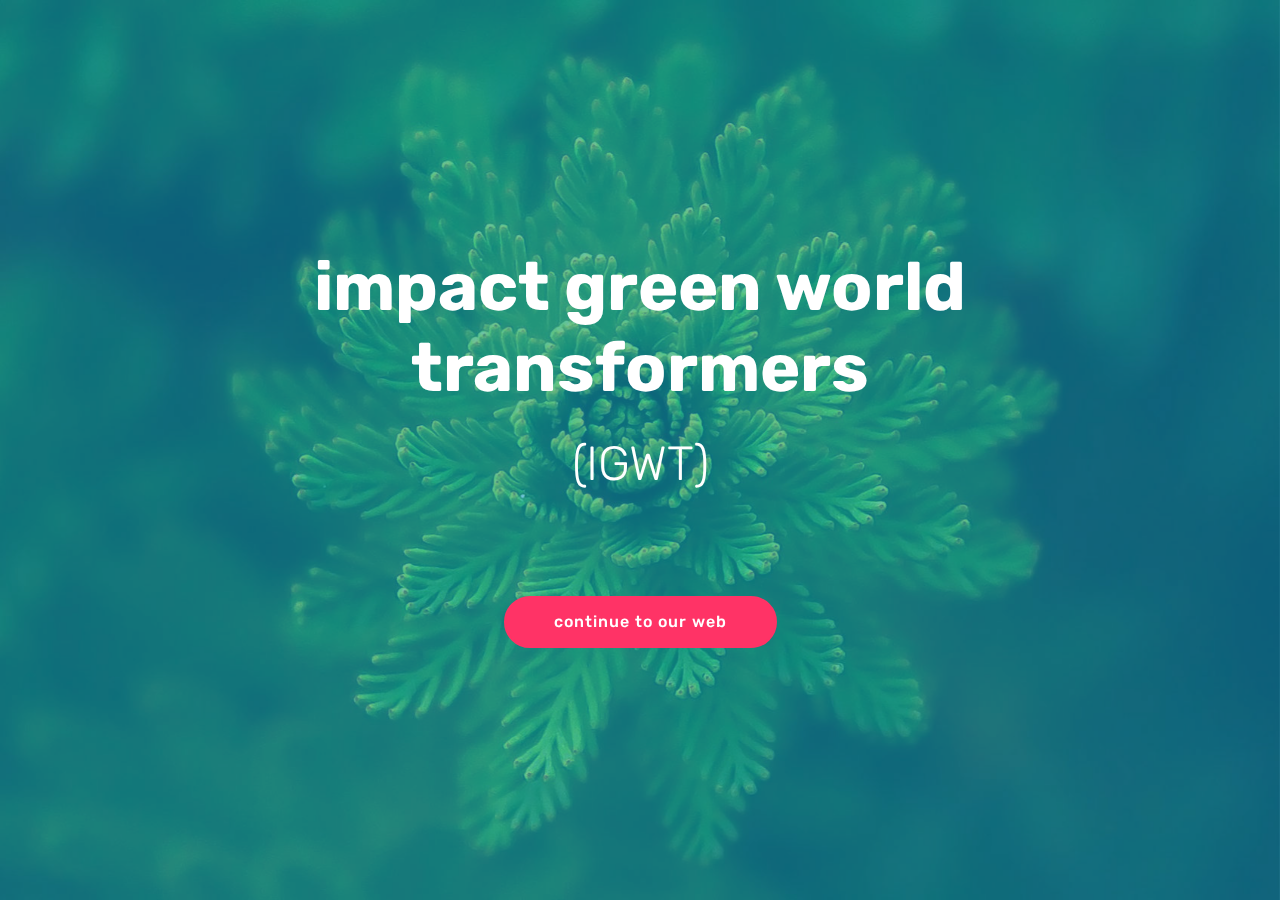
<file: index.html>
<!DOCTYPE html>
<html  >
<head>
  <!-- Site made with Mobirise Website Builder v4.9.7, https://mobirise.com -->
  <meta charset="UTF-8">
  <meta http-equiv="X-UA-Compatible" content="IE=edge">
  <meta name="generator" content="Mobirise v4.9.7, mobirise.com">
  <meta name="viewport" content="width=device-width, initial-scale=1, minimum-scale=1">
  <link rel="shortcut icon" href="assets/images/logo4.png" type="image/x-icon">
  <meta name="description" content="">
  
  <title>Home</title>
  <link rel="stylesheet" href="assets/tether/tether.min.css">
  <link rel="stylesheet" href="assets/bootstrap/css/bootstrap.min.css">
  <link rel="stylesheet" href="assets/bootstrap/css/bootstrap-grid.min.css">
  <link rel="stylesheet" href="assets/bootstrap/css/bootstrap-reboot.min.css">
  <link rel="stylesheet" href="assets/theme/css/style.css">
  <link rel="stylesheet" href="assets/mobirise/css/mbr-additional.css" type="text/css">
  
  
  
</head>
<body>
  <section class="header1 cid-rmuIEDUuVh mbr-fullscreen mbr-parallax-background" id="header1-0">

    

    <div class="mbr-overlay" style="opacity: 0.6; background-color: rgb(20, 157, 204);">
    </div>

    <div class="container">
        <div class="row justify-content-md-center">
            <div class="mbr-white col-md-10">
                <h1 class="mbr-section-title align-center mbr-bold pb-3 mbr-fonts-style display-1">impact green world transformers</h1>
                <h3 class="mbr-section-subtitle align-center mbr-light pb-3 mbr-fonts-style display-2">(IGWT)</h3>
                <p class="mbr-text align-center pb-3 mbr-fonts-style display-5">&nbsp;</p>
                <div class="mbr-section-btn align-center"><a class="btn btn-md btn-secondary display-4" href="page1.html">continue to our web</a></div>
            </div>
        </div>
    </div>

</section>


  <section class="engine"><a href="https://mobirise.info/c">site builder</a></section><script src="assets/web/assets/jquery/jquery.min.js"></script>
  <script src="assets/popper/popper.min.js"></script>
  <script src="assets/tether/tether.min.js"></script>
  <script src="assets/bootstrap/js/bootstrap.min.js"></script>
  <script src="assets/smoothscroll/smooth-scroll.js"></script>
  <script src="assets/parallax/jarallax.min.js"></script>
  <script src="assets/theme/js/script.js"></script>
  
  
</body>
</html>
</file>
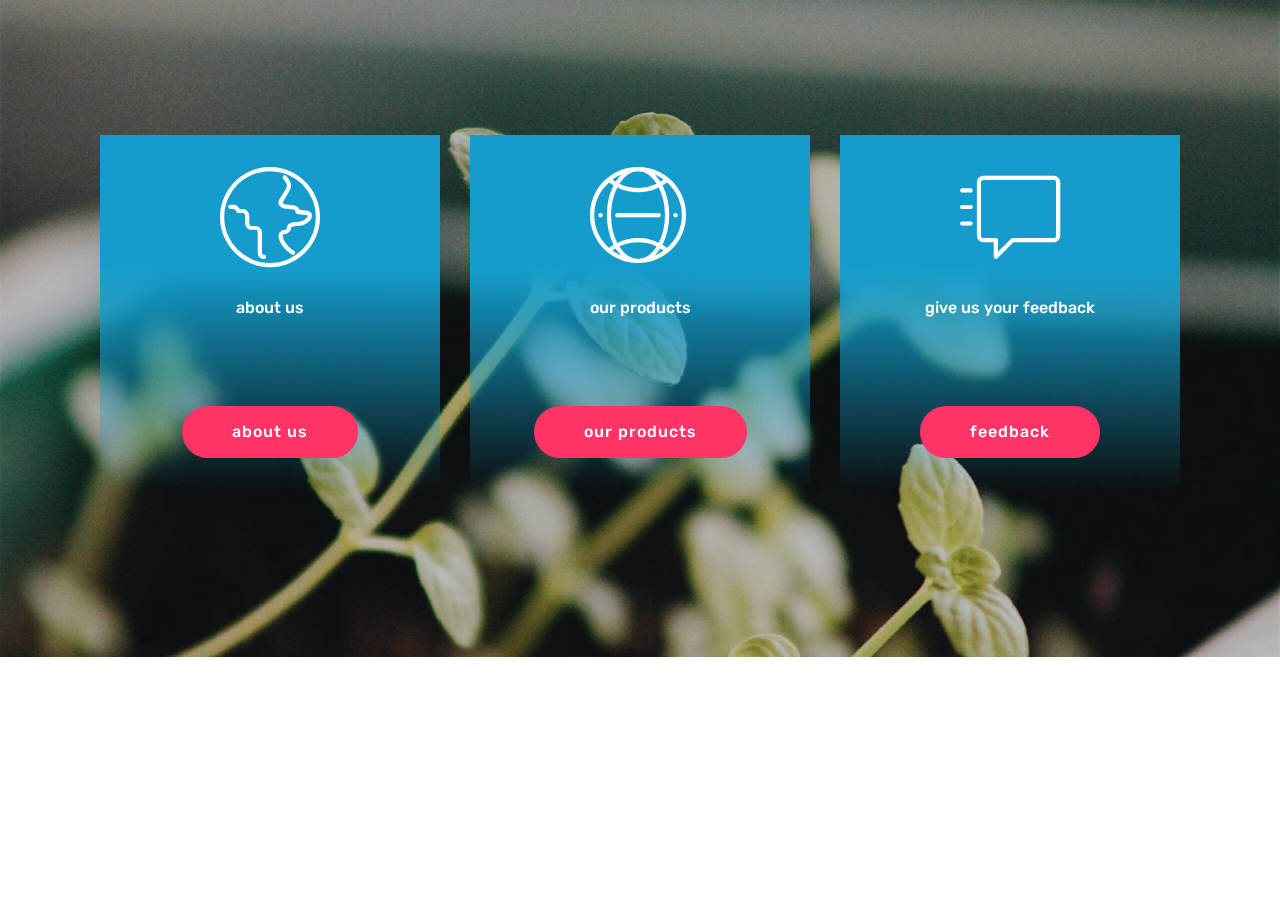
<file: page1.html>
<!DOCTYPE html>
<html  >
<head>
  <!-- Site made with Mobirise Website Builder v4.9.7, https://mobirise.com -->
  <meta charset="UTF-8">
  <meta http-equiv="X-UA-Compatible" content="IE=edge">
  <meta name="generator" content="Mobirise v4.9.7, mobirise.com">
  <meta name="viewport" content="width=device-width, initial-scale=1, minimum-scale=1">
  <link rel="shortcut icon" href="assets/images/logo4.png" type="image/x-icon">
  <meta name="description" content="Web Site Builder Description">
  
  <title>Page 1</title>
  <link rel="stylesheet" href="assets/web/assets/mobirise-icons/mobirise-icons.css">
  <link rel="stylesheet" href="assets/tether/tether.min.css">
  <link rel="stylesheet" href="assets/bootstrap/css/bootstrap.min.css">
  <link rel="stylesheet" href="assets/bootstrap/css/bootstrap-grid.min.css">
  <link rel="stylesheet" href="assets/bootstrap/css/bootstrap-reboot.min.css">
  <link rel="stylesheet" href="assets/theme/css/style.css">
  <link rel="stylesheet" href="assets/mobirise/css/mbr-additional.css" type="text/css">
  
  
  
</head>
<body>
  <section class="features8 cid-rmuMybq94E mbr-parallax-background" id="features8-1">

    

    <div class="mbr-overlay" style="opacity: 0.2; background-color: rgb(35, 35, 35);">
    </div>

    <div class="container">
        <div class="media-container-row">

            <div class="card  col-12 col-md-6 col-lg-4">
                <div class="card-img">
                    <span class="mbr-iconfont mbri-globe"></span>
                </div>
                <div class="card-box align-center">
                    <h4 class="card-title mbr-fonts-style display-7">about us</h4>
                    <p class="mbr-text mbr-fonts-style display-7">&nbsp;</p>
                    <div class="mbr-section-btn text-center"><a href="page2.html" class="btn btn-secondary display-4">about us</a></div>
                </div>
            </div>

            <div class="card  col-12 col-md-6 col-lg-4">
                <div class="card-img">
                    <span class="mbr-iconfont mbri-globe-2"></span>
                </div>
                <div class="card-box align-center">
                    <h4 class="card-title mbr-fonts-style display-7">our products</h4>
                    <p class="mbr-text mbr-fonts-style display-7">&nbsp;</p>
                    <div class="mbr-section-btn text-center"><a href="page3.html" class="btn btn-secondary display-4">our products</a></div>
                </div>
            </div>

            <div class="card  col-12 col-md-6 col-lg-4">
                <div class="card-img">
                    <span class="mbr-iconfont mbri-help"></span>
                </div>
                <div class="card-box align-center">
                    <h4 class="card-title mbr-fonts-style display-7">give us your feedback</h4>
                    <p class="mbr-text mbr-fonts-style display-7">&nbsp;</p>
                    <div class="mbr-section-btn text-center"><a href="page4.html" class="btn btn-secondary display-4">feedback</a></div>
                </div>
            </div>

            
        </div>
    </div>
</section>


  <section class="engine"><a href="https://mobirise.info/y">html web templates</a></section><script src="assets/web/assets/jquery/jquery.min.js"></script>
  <script src="assets/popper/popper.min.js"></script>
  <script src="assets/tether/tether.min.js"></script>
  <script src="assets/bootstrap/js/bootstrap.min.js"></script>
  <script src="assets/smoothscroll/smooth-scroll.js"></script>
  <script src="assets/parallax/jarallax.min.js"></script>
  <script src="assets/theme/js/script.js"></script>
  
  
</body>
</html>
</file>
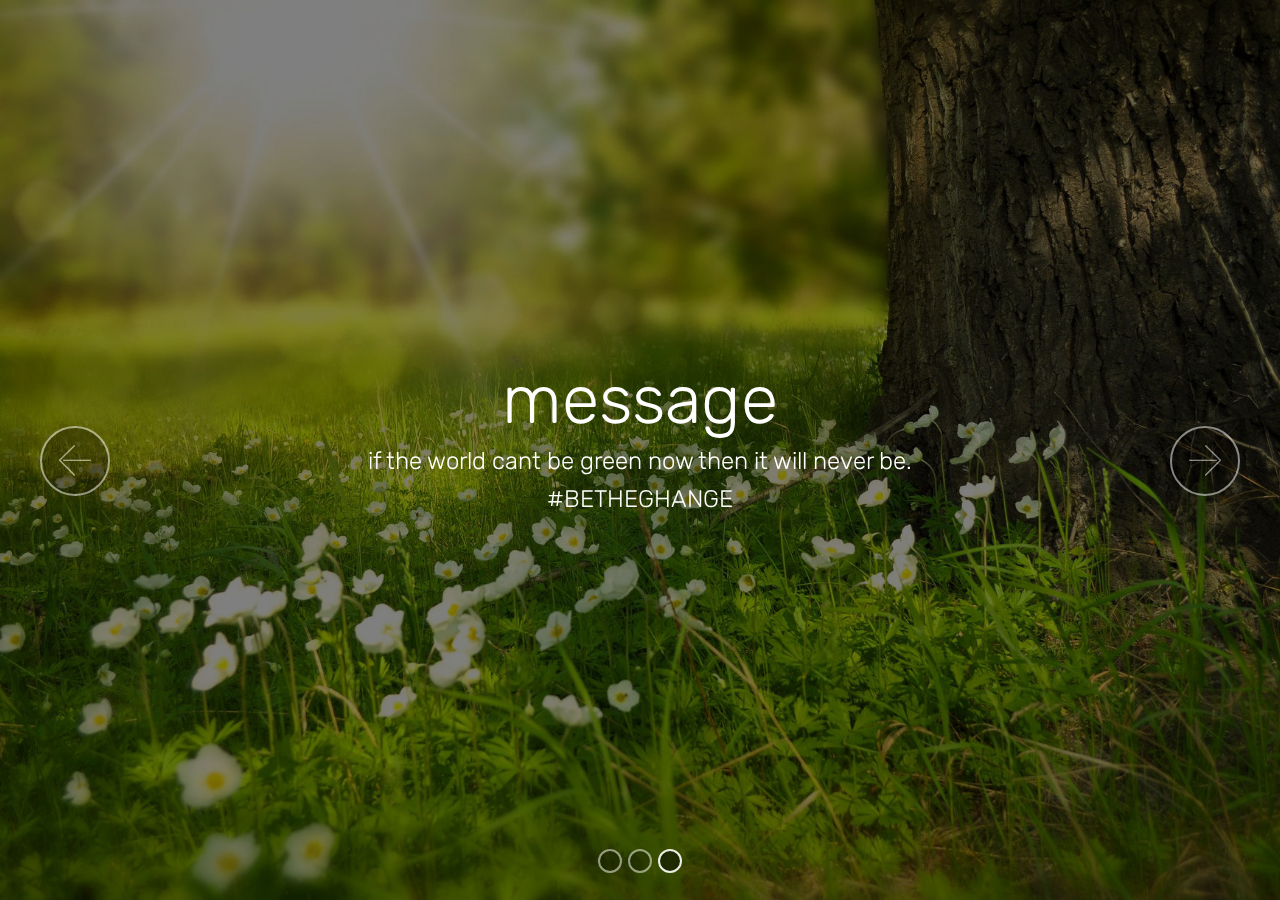
<file: page2.html>
<!DOCTYPE html>
<html  >
<head>
  <!-- Site made with Mobirise Website Builder v4.9.7, https://mobirise.com -->
  <meta charset="UTF-8">
  <meta http-equiv="X-UA-Compatible" content="IE=edge">
  <meta name="generator" content="Mobirise v4.9.7, mobirise.com">
  <meta name="viewport" content="width=device-width, initial-scale=1, minimum-scale=1">
  <link rel="shortcut icon" href="assets/images/logo4.png" type="image/x-icon">
  <meta name="description" content="Site Creator Description">
  
  <title>Page 2</title>
  <link rel="stylesheet" href="assets/web/assets/mobirise-icons/mobirise-icons.css">
  <link rel="stylesheet" href="assets/tether/tether.min.css">
  <link rel="stylesheet" href="assets/bootstrap/css/bootstrap.min.css">
  <link rel="stylesheet" href="assets/bootstrap/css/bootstrap-grid.min.css">
  <link rel="stylesheet" href="assets/bootstrap/css/bootstrap-reboot.min.css">
  <link rel="stylesheet" href="assets/theme/css/style.css">
  <link rel="stylesheet" href="assets/mobirise/css/mbr-additional.css" type="text/css">
  
  
  
</head>
<body>
  <section class="carousel slide cid-rmuOK3itbp" data-interval="false" id="slider1-2">

    

    <div class="full-screen"><div class="mbr-slider slide carousel" data-pause="true" data-keyboard="false" data-ride="false" data-interval="false"><ol class="carousel-indicators"><li data-app-prevent-settings="" data-target="#slider1-2" data-slide-to="0"></li><li data-app-prevent-settings="" data-target="#slider1-2" data-slide-to="1"></li><li data-app-prevent-settings="" data-target="#slider1-2" class=" active" data-slide-to="2"></li></ol><div class="carousel-inner" role="listbox"><div class="carousel-item slider-fullscreen-image" data-bg-video-slide="false" style="background-image: url(assets/images/mbr-1920x1280.jpg);"><div class="container container-slide"><div class="image_wrapper"><div class="mbr-overlay"></div><img src="assets/images/mbr-1920x1280.jpg"><div class="carousel-caption justify-content-center"><div class="col-10 align-center"><h2 class="mbr-fonts-style display-1">projects</h2><p class="lead mbr-text mbr-fonts-style display-5">we are planning to distribute our trees and plant in the mau section&nbsp;<br>and also distribute our trees among communities in kenya.</p></div></div></div></div></div><div class="carousel-item slider-fullscreen-image" data-bg-video-slide="false" style="background-image: url(assets/images/mbr-1-1920x1279.jpg);"><div class="container container-slide"><div class="image_wrapper"><div class="mbr-overlay"></div><img src="assets/images/mbr-1-1920x1279.jpg"><div class="carousel-caption justify-content-center"><div class="col-10 align-center"><h2 class="mbr-fonts-style display-1">who we are</h2><p class="lead mbr-text mbr-fonts-style display-5">we are the young indegnous minds from the mpesa foundation academy &nbsp;<br>willing to serve the community</p></div></div></div></div></div><div class="carousel-item slider-fullscreen-image active" data-bg-video-slide="false" style="background-image: url(assets/images/mbr-1920x1221.jpg);"><div class="container container-slide"><div class="image_wrapper"><div class="mbr-overlay"></div><img src="assets/images/mbr-1920x1221.jpg"><div class="carousel-caption justify-content-center"><div class="col-10 align-center"><h2 class="mbr-fonts-style display-1">message</h2><p class="lead mbr-text mbr-fonts-style display-5">if the world cant be green now then it will never be.<br>#BETHEGHANGE</p></div></div></div></div></div></div><a data-app-prevent-settings="" class="carousel-control carousel-control-prev" role="button" data-slide="prev" href="#slider1-2"><span aria-hidden="true" class="mbri-left mbr-iconfont"></span><span class="sr-only">Previous</span></a><a data-app-prevent-settings="" class="carousel-control carousel-control-next" role="button" data-slide="next" href="#slider1-2"><span aria-hidden="true" class="mbri-right mbr-iconfont"></span><span class="sr-only">Next</span></a></div></div>

</section>


  <section class="engine"><a href="https://mobirise.info/e">how to make your own site</a></section><script src="assets/web/assets/jquery/jquery.min.js"></script>
  <script src="assets/popper/popper.min.js"></script>
  <script src="assets/tether/tether.min.js"></script>
  <script src="assets/bootstrap/js/bootstrap.min.js"></script>
  <script src="assets/ytplayer/jquery.mb.ytplayer.min.js"></script>
  <script src="assets/vimeoplayer/jquery.mb.vimeo_player.js"></script>
  <script src="assets/bootstrapcarouselswipe/bootstrap-carousel-swipe.js"></script>
  <script src="assets/smoothscroll/smooth-scroll.js"></script>
  <script src="assets/theme/js/script.js"></script>
  <script src="assets/slidervideo/script.js"></script>
  
  
</body>
</html>
</file>
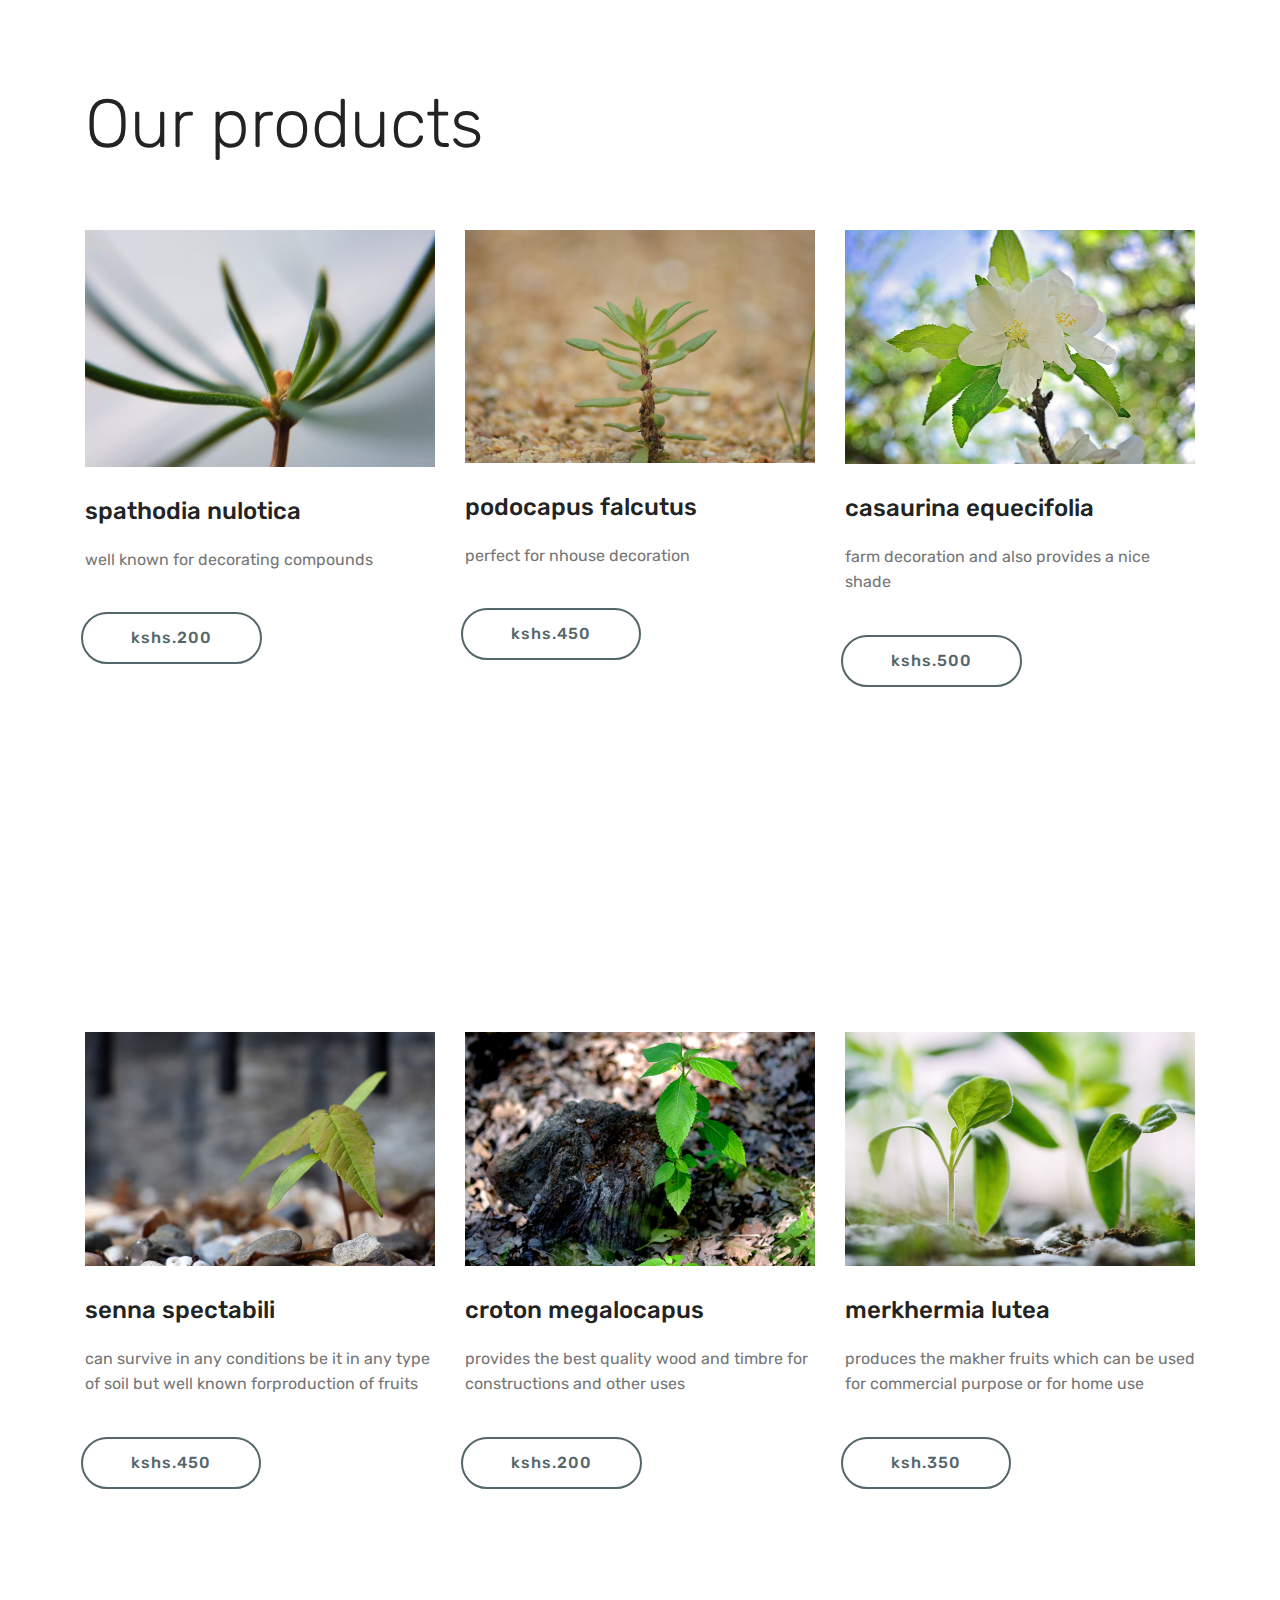
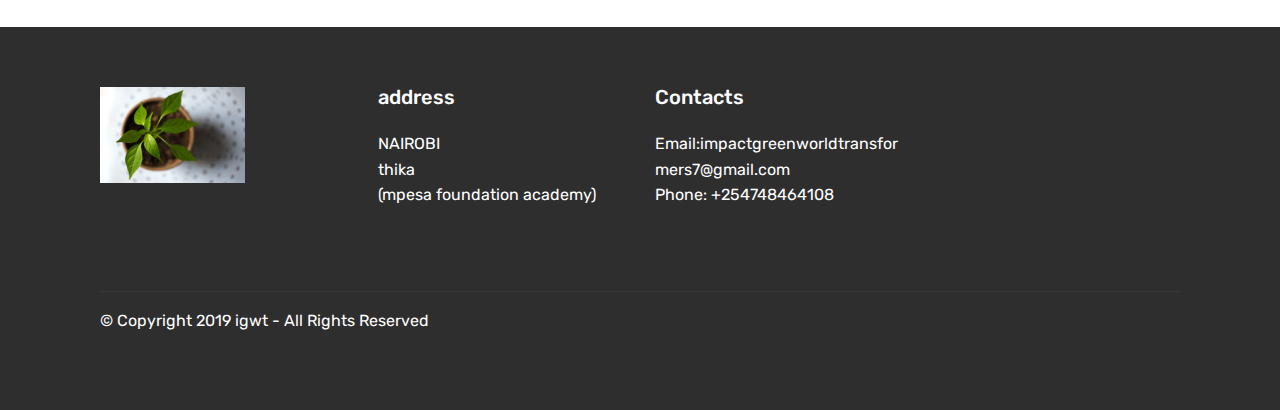
<file: page3.html>
<!DOCTYPE html>
<html  >
<head>
  <!-- Site made with Mobirise Website Builder v4.9.7, https://mobirise.com -->
  <meta charset="UTF-8">
  <meta http-equiv="X-UA-Compatible" content="IE=edge">
  <meta name="generator" content="Mobirise v4.9.7, mobirise.com">
  <meta name="viewport" content="width=device-width, initial-scale=1, minimum-scale=1">
  <link rel="shortcut icon" href="assets/images/logo4.png" type="image/x-icon">
  <meta name="description" content="Web Generator Description">
  
  <title>Page 3</title>
  <link rel="stylesheet" href="assets/tether/tether.min.css">
  <link rel="stylesheet" href="assets/bootstrap/css/bootstrap.min.css">
  <link rel="stylesheet" href="assets/bootstrap/css/bootstrap-grid.min.css">
  <link rel="stylesheet" href="assets/bootstrap/css/bootstrap-reboot.min.css">
  <link rel="stylesheet" href="assets/socicon/css/styles.css">
  <link rel="stylesheet" href="assets/theme/css/style.css">
  <link rel="stylesheet" href="assets/mobirise/css/mbr-additional.css" type="text/css">
  
  
  
</head>
<body>
  <section class="services1 cid-rpHukJWHKT" id="services1-7">
    <!---->
    
    <!---->
    <!--Overlay-->
    
    <!--Container-->
    <div class="container">
        <div class="row justify-content-center">
            <!--Titles-->
            <div class="title pb-5 col-12">
                <h2 class="align-left pb-3 mbr-fonts-style display-1">
                    Our products</h2>
                
            </div>
            <!--Card-1-->
            <div class="card col-12 col-md-6 col-lg-4">
                <div class="card-wrapper">
                    <div class="card-img">
                        <img src="assets/images/mbr-1-700x525.jpg" alt="Mobirise" title="">
                    </div>
                    <div class="card-box pb-md-5">
                        <h4 class="card-title mbr-fonts-style display-5">spathodia nulotica</h4>
                        <p class="mbr-text mbr-fonts-style display-7">well known for decorating compounds</p>
                        <!--Btn-->
                        <div class="mbr-section-btn align-left"><a href="tel:0748464108" class="btn btn-warning-outline display-4">kshs.200</a></div>
                    </div>
                </div>
            </div>
            <!--Card-2-->
            <div class="card col-12 col-md-6 col-lg-4">
                <div class="card-wrapper">
                    <div class="card-img">
                        <img src="assets/images/mbr-700x465.jpg" alt="Mobirise" title="">
                    </div>
                    <div class="card-box pb-md-5">
                        <h4 class="card-title mbr-fonts-style display-5">podocapus falcutus</h4>
                        <p class="mbr-text mbr-fonts-style display-7">perfect for nhouse decoration</p>
                        <!--Btn-->
                        <div class="mbr-section-btn align-left"><a href="tel:0748464108" class="btn btn-warning-outline display-4">kshs.450</a></div>
                    </div>
                </div>
            </div>
            <!--Card-3-->
            <div class="card col-12 col-md-6 col-lg-4 last-child">
                <div class="card-wrapper">
                    <div class="card-img">
                        <img src="assets/images/mbr-700x467.jpg" alt="Mobirise" title="">
                    </div>
                    <div class="card-box">
                        <h4 class="card-title mbr-fonts-style display-5">casaurina equecifolia</h4>
                        <p class="mbr-text mbr-fonts-style display-7">farm decoration and also provides a nice shade</p>
                        <!--Btn-->
                        <div class="mbr-section-btn align-left"><a href="tel:0748464108" class="btn btn-warning-outline display-4">kshs.500</a></div>
                    </div>
                </div>
            </div>
            <!--Card-4-->
            
        </div>
    </div>
</section>

<section class="engine"><a href="https://mobirise.info/s">bootstrap themes</a></section><section class="services1 cid-rpHwA8HaXI" id="services1-8">
    <!---->
    
    <!---->
    <!--Overlay-->
    
    <!--Container-->
    <div class="container">
        <div class="row justify-content-center">
            <!--Titles-->
            <div class="title pb-5 col-12">
                <h2 class="align-left pb-3 mbr-fonts-style display-1">&nbsp;</h2>
                
            </div>
            <!--Card-1-->
            <div class="card col-12 col-md-6 col-lg-4">
                <div class="card-wrapper">
                    <div class="card-img">
                        <img src="assets/images/mbr-1-700x467.jpg" alt="Mobirise" title="">
                    </div>
                    <div class="card-box pb-md-5">
                        <h4 class="card-title mbr-fonts-style display-5">senna spectabili</h4>
                        <p class="mbr-text mbr-fonts-style display-7">can survive in any conditions be it in any type of soil but well known forproduction of fruits</p>
                        <!--Btn-->
                        <div class="mbr-section-btn align-left"><a href="tel:0748464108" class="btn btn-warning-outline display-4">kshs.450</a></div>
                    </div>
                </div>
            </div>
            <!--Card-2-->
            <div class="card col-12 col-md-6 col-lg-4">
                <div class="card-wrapper">
                    <div class="card-img">
                        <img src="assets/images/mbr-2-700x467.jpg" alt="Mobirise" title="">
                    </div>
                    <div class="card-box pb-md-5">
                        <h4 class="card-title mbr-fonts-style display-5">croton megalocapus</h4>
                        <p class="mbr-text mbr-fonts-style display-7">provides the best quality wood and timbre for constructions and other uses</p>
                        <!--Btn-->
                        <div class="mbr-section-btn align-left"><a href="tel:0748464108" class="btn btn-warning-outline display-4">kshs.200</a></div>
                    </div>
                </div>
            </div>
            <!--Card-3-->
            <div class="card col-12 col-md-6 col-lg-4 last-child">
                <div class="card-wrapper">
                    <div class="card-img">
                        <img src="assets/images/mbr-3-700x467.jpg" alt="Mobirise" title="">
                    </div>
                    <div class="card-box">
                        <h4 class="card-title mbr-fonts-style display-5">merkhermia lutea</h4>
                        <p class="mbr-text mbr-fonts-style display-7">produces the makher fruits which can be used for commercial purpose or for home use</p>
                        <!--Btn-->
                        <div class="mbr-section-btn align-left"><a href="tel:0748464108" class="btn btn-warning-outline display-4">ksh.350</a></div>
                    </div>
                </div>
            </div>
            <!--Card-4-->
            
        </div>
    </div>
</section>

<section class="cid-rmuTklAmn3" id="footer1-5">

    

    

    <div class="container">
        <div class="media-container-row content text-white">
            <div class="col-12 col-md-3">
                <div class="media-wrap">
                    <a href="index.html">
                        <img src="assets/images/mbr-192x127.jpg" alt="Mobirise" title="">
                    </a>
                </div>
            </div>
            <div class="col-12 col-md-3 mbr-fonts-style display-7">
                <h5 class="pb-3">address</h5>
                <p class="mbr-text">NAIROBI<br>thika<br>(mpesa foundation academy)</p>
            </div>
            <div class="col-12 col-md-3 mbr-fonts-style display-7">
                <h5 class="pb-3">
                    Contacts
                </h5>
                <p class="mbr-text">
                    Email:impactgreenworldtransformers7@gmail.com<br>Phone: +254748464108<br><br><br></p>
            </div>
            <div class="col-12 col-md-3 mbr-fonts-style display-7">
                <h5 class="pb-3">&nbsp;</h5>
                <p class="mbr-text">&nbsp;</p>
            </div>
        </div>
        <div class="footer-lower">
            <div class="media-container-row">
                <div class="col-sm-12">
                    <hr>
                </div>
            </div>
            <div class="media-container-row mbr-white">
                <div class="col-sm-6 copyright">
                    <p class="mbr-text mbr-fonts-style display-7">
                        © Copyright 2019 igwt - All Rights Reserved
                    </p>
                </div>
                <div class="col-md-6">
                    
                </div>
            </div>
        </div>
    </div>
</section>


  <script src="assets/web/assets/jquery/jquery.min.js"></script>
  <script src="assets/popper/popper.min.js"></script>
  <script src="assets/tether/tether.min.js"></script>
  <script src="assets/bootstrap/js/bootstrap.min.js"></script>
  <script src="assets/smoothscroll/smooth-scroll.js"></script>
  <script src="assets/theme/js/script.js"></script>
  
  
</body>
</html>
</file>
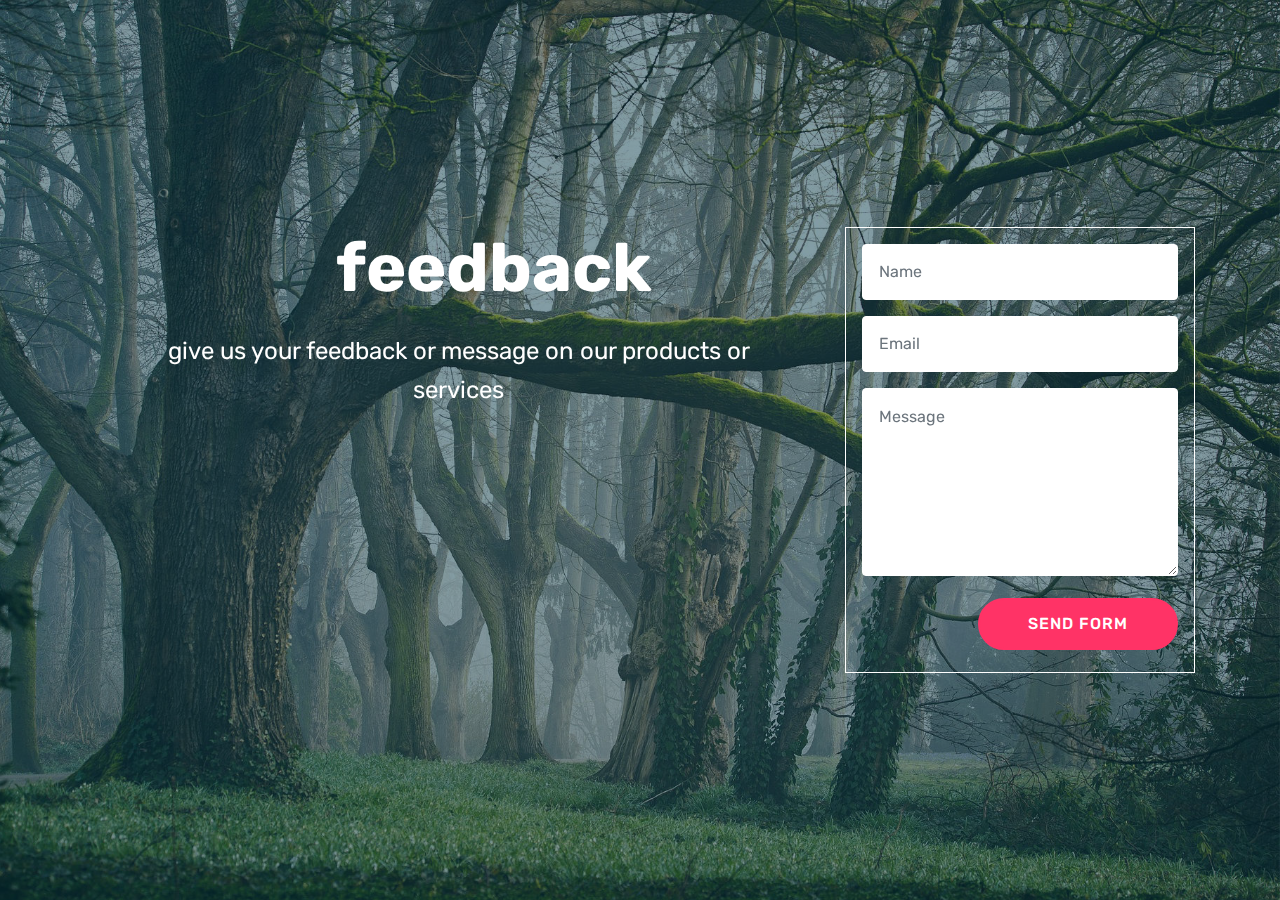
<file: page4.html>
<!DOCTYPE html>
<html  >
<head>
  <!-- Site made with Mobirise Website Builder v4.9.7, https://mobirise.com -->
  <meta charset="UTF-8">
  <meta http-equiv="X-UA-Compatible" content="IE=edge">
  <meta name="generator" content="Mobirise v4.9.7, mobirise.com">
  <meta name="viewport" content="width=device-width, initial-scale=1, minimum-scale=1">
  <link rel="shortcut icon" href="assets/images/logo4.png" type="image/x-icon">
  <meta name="description" content="Web Page Creator Description">
  
  <title>Page 4</title>
  <link rel="stylesheet" href="assets/web/assets/mobirise-icons/mobirise-icons.css">
  <link rel="stylesheet" href="assets/tether/tether.min.css">
  <link rel="stylesheet" href="assets/bootstrap/css/bootstrap.min.css">
  <link rel="stylesheet" href="assets/bootstrap/css/bootstrap-grid.min.css">
  <link rel="stylesheet" href="assets/bootstrap/css/bootstrap-reboot.min.css">
  <link rel="stylesheet" href="assets/theme/css/style.css">
  <link rel="stylesheet" href="assets/mobirise/css/mbr-additional.css" type="text/css">
  
  
  
</head>
<body>
  <section class="header15 cid-rmuUzWV1eD mbr-fullscreen mbr-parallax-background" id="header15-6">

    

    <div class="mbr-overlay" style="opacity: 0.5; background-color: rgb(7, 59, 76);"></div>

    <div class="container align-right">
        <div class="row">
            <div class="mbr-white col-lg-8 col-md-7 content-container">
                <h1 class="mbr-section-title mbr-bold pb-3 mbr-fonts-style display-1">feedback &nbsp; &nbsp; &nbsp;&nbsp;</h1>
                <p class="mbr-text pb-3 mbr-fonts-style display-5">give us your feedback or message on our products or services &nbsp; &nbsp; &nbsp; &nbsp; &nbsp; &nbsp; &nbsp; &nbsp; &nbsp; &nbsp; &nbsp; &nbsp; &nbsp; &nbsp; &nbsp; &nbsp; &nbsp; &nbsp; &nbsp; &nbsp;&nbsp;</p>
            </div>
            <div class="col-lg-4 col-md-5">
                <div class="form-container">
                    <div class="media-container-column" data-form-type="formoid">
                        <!---Formbuilder Form--->
                        <form action="https://mobirise.com/" method="POST" class="mbr-form form-with-styler" data-form-title="Mobirise Form"><input type="hidden" name="email" data-form-email="true" value="vh/Fabb2hcwve7wWHyXgRuZwh2Zm+pUmo72DW9edysBOKLKhh+TXEQ3z7RaBjMbXXIy+KLiI9BbDxhiXcaivyCH8trwNBJ2lFOKS0HEfz1g8PdNQh9ORwqbQKacrzo7r">
                            <div class="row">
                                <div hidden="hidden" data-form-alert="" class="alert alert-success col-12">thanks for your message</div>
                                <div hidden="hidden" data-form-alert-danger="" class="alert alert-danger col-12">
                                </div>
                            </div>
                            <div class="dragArea row">
                                <div class="col-md-12 form-group " data-for="name">
                                    <input type="text" name="name" placeholder="Name" data-form-field="Name" required="required" class="form-control px-3 display-7" id="name-header15-6">
                                </div>
                                <div class="col-md-12 form-group " data-for="email">
                                    <input type="email" name="email" placeholder="Email" data-form-field="Email" required="required" class="form-control px-3 display-7" id="email-header15-6">
                                </div>
                                
                                <div data-for="message" class="col-md-12 form-group ">
                                    <textarea name="message" placeholder="Message" data-form-field="Message" class="form-control px-3 display-7" id="message-header15-6"></textarea>
                                </div>
                                <div class="col-md-12 input-group-btn"><button type="submit" class="btn btn-secondary btn-form display-4">SEND FORM</button></div>
                            </div>
                        </form><!---Formbuilder Form--->
                    </div>
                </div>
            </div>
        </div>
    </div>
    
</section>


  <section class="engine"><a href="https://mobirise.info/i">free site creation software</a></section><script src="assets/web/assets/jquery/jquery.min.js"></script>
  <script src="assets/popper/popper.min.js"></script>
  <script src="assets/tether/tether.min.js"></script>
  <script src="assets/bootstrap/js/bootstrap.min.js"></script>
  <script src="assets/smoothscroll/smooth-scroll.js"></script>
  <script src="assets/parallax/jarallax.min.js"></script>
  <script src="assets/theme/js/script.js"></script>
  <script src="assets/formoid/formoid.min.js"></script>
  
  
</body>
</html>
</file>
<file: assets/theme/css/style.css>
/*!
 * Mobirise v4 theme (https://mobirise.com/)
 * Copyright 2017 Mobirise
 */
section {
  background-color: #eeeeee; }

section,
.container,
.container-fluid {
  position: relative;
  word-wrap: break-word; }

a.mbr-iconfont:hover {
  text-decoration: none; }

.article .lead p, .article .lead ul, .article .lead ol, .article .lead pre, .article .lead blockquote {
  margin-bottom: 0; }

a {
  font-style: normal;
  font-weight: 400;
  cursor: pointer; }
  a, a:hover {
    text-decoration: none; }

figure {
  margin-bottom: 0; }

body {
  color: #232323; }

h1, h2, h3, h4, h5, h6,
.h1, .h2, .h3, .h4, .h5, .h6,
.display-1, .display-2, .display-3, .display-4 {
  line-height: 1;
  word-break: break-word;
  word-wrap: break-word; }

b, strong {
  font-weight: bold; }

blockquote {
  padding: 10px 0 10px 20px;
  position: relative;
  border-left: 2px solid;
  border-color: #ff3366; }

input:-webkit-autofill, input:-webkit-autofill:hover, input:-webkit-autofill:focus, input:-webkit-autofill:active {
  transition-delay: 9999s;
  transition-property: background-color, color; }

textarea[type="hidden"] {
  display: none; }

body {
  position: relative; }

section {
  background-position: 50% 50%;
  background-repeat: no-repeat;
  background-size: cover; }
  section .mbr-background-video,
  section .mbr-background-video-preview {
    position: absolute;
    bottom: 0;
    left: 0;
    right: 0;
    top: 0; }

.hidden {
  visibility: hidden; }

.mbr-z-index20 {
  z-index: 20; }

/*! Base colors */
.mbr-white {
  color: #ffffff; }

.mbr-black {
  color: #000000; }

.mbr-bg-white {
  background-color: #ffffff; }

.mbr-bg-black {
  background-color: #000000; }

/*! Text-aligns */
.align-left {
  text-align: left; }

.align-center {
  text-align: center; }

.align-right {
  text-align: right; }

@media (max-width: 767px) {
  .align-left, .align-center, .align-right, .mbr-section-btn, .mbr-section-title {
    text-align: center; } }
/*! Font-weight  */
.mbr-light {
  font-weight: 300; }

.mbr-regular {
  font-weight: 400; }

.mbr-semibold {
  font-weight: 500; }

.mbr-bold {
  font-weight: 700; }

/*! Media  */
.media-size-item {
  -webkit-flex: 1 1 auto;
  -moz-flex: 1 1 auto;
  -ms-flex: 1 1 auto;
  -o-flex: 1 1 auto;
  flex: 1 1 auto; }

.media-content {
  -webkit-flex-basis: 100%;
  flex-basis: 100%; }

.media-container-row {
  display: -ms-flexbox;
  display: -webkit-flex;
  display: flex;
  -webkit-flex-direction: row;
  -ms-flex-direction: row;
  flex-direction: row;
  -webkit-flex-wrap: wrap;
  -ms-flex-wrap: wrap;
  flex-wrap: wrap;
  -webkit-justify-content: center;
  -ms-flex-pack: center;
  justify-content: center;
  -webkit-align-content: center;
  -ms-flex-line-pack: center;
  align-content: center;
  -webkit-align-items: start;
  -ms-flex-align: start;
  align-items: start; }
  .media-container-row .media-size-item {
    width: 400px; }

.media-container-column {
  display: -ms-flexbox;
  display: -webkit-flex;
  display: flex;
  -webkit-flex-direction: column;
  -ms-flex-direction: column;
  flex-direction: column;
  -webkit-flex-wrap: wrap;
  -ms-flex-wrap: wrap;
  flex-wrap: wrap;
  -webkit-justify-content: center;
  -ms-flex-pack: center;
  justify-content: center;
  -webkit-align-content: center;
  -ms-flex-line-pack: center;
  align-content: center;
  -webkit-align-items: stretch;
  -ms-flex-align: stretch;
  align-items: stretch; }
  .media-container-column > * {
    width: 100%; }

@media (min-width: 992px) {
  .media-container-row {
    -webkit-flex-wrap: nowrap;
    -ms-flex-wrap: nowrap;
    flex-wrap: nowrap; } }
figure {
  overflow: hidden; }

figure[mbr-media-size] {
  transition: width 0.1s; }

.mbr-figure img, .mbr-figure iframe {
  display: block;
  width: 100%; }

.card {
  background-color: transparent;
  border: none; }

.card-img {
  text-align: center;
  flex-shrink: 0;
  -webkit-flex-shrink: 0; }

.media {
  max-width: 100%;
  margin: 0 auto; }

.mbr-figure {
  -ms-flex-item-align: center;
  -ms-grid-row-align: center;
  -webkit-align-self: center;
  align-self: center; }

.media-container > div {
  max-width: 100%; }

.mbr-figure img, .card-img img {
  width: 100%; }

@media (max-width: 991px) {
  .media-size-item {
    width: auto !important; }

  .media {
    width: auto; }

  .mbr-figure {
    width: 100% !important; } }
/*! Buttons */
.mbr-section-btn {
  margin-left: -.25rem;
  margin-right: -.25rem;
  font-size: 0; }

nav .mbr-section-btn {
  margin-left: 0rem;
  margin-right: 0rem; }

/*! Btn icon margin */
.btn .mbr-iconfont, .btn.btn-sm .mbr-iconfont {
  cursor: pointer;
  margin-right: 0.5rem; }

.btn.btn-md .mbr-iconfont, .btn.btn-md .mbr-iconfont {
  margin-right: 0.8rem; }

.mbr-regular {
  font-weight: 400; }

.mbr-semibold {
  font-weight: 500; }

.mbr-bold {
  font-weight: 700; }

[type="submit"] {
  -webkit-appearance: none; }

/*! Full-screen */
.mbr-fullscreen .mbr-overlay {
  min-height: 100vh; }

.mbr-fullscreen {
  display: flex;
  display: -webkit-flex;
  display: -moz-flex;
  display: -ms-flex;
  display: -o-flex;
  align-items: center;
  -webkit-align-items: center;
  min-height: 100vh;
  padding-top: 3rem;
  padding-bottom: 3rem; }

/*! Map */
.map {
  height: 25rem;
  position: relative; }
  .map iframe {
    width: 100%;
    height: 100%; }

/* Form */
.form-asterisk {
  font-family: initial;
  position: absolute;
  top: -2px;
  font-weight: normal; }

/*! Scroll to top arrow */
.mbr-arrow-up {
  bottom: 25px;
  right: 90px;
  position: fixed;
  text-align: right;
  z-index: 5000;
  color: #ffffff;
  font-size: 32px;
  transform: rotate(180deg);
  -webkit-transform: rotate(180deg); }

.mbr-arrow-up a {
  background: rgba(0, 0, 0, 0.2);
  border-radius: 3px;
  color: #fff;
  display: inline-block;
  height: 60px;
  width: 60px;
  outline-style: none !important;
  position: relative;
  text-decoration: none;
  transition: all .3s ease-in-out;
  cursor: pointer;
  text-align: center; }
  .mbr-arrow-up a:hover {
    background-color: rgba(0, 0, 0, 0.4); }
  .mbr-arrow-up a i {
    line-height: 60px; }

.mbr-arrow-up-icon {
  display: block;
  color: #fff; }

.mbr-arrow-up-icon::before {
  content: "\203a";
  display: inline-block;
  font-family: serif;
  font-size: 32px;
  line-height: 1;
  font-style: normal;
  position: relative;
  top: 6px;
  left: -4px;
  -webkit-transform: rotate(-90deg);
  transform: rotate(-90deg); }

/*! Arrow Down */
.mbr-arrow {
  position: absolute;
  bottom: 45px;
  left: 50%;
  width: 60px;
  height: 60px;
  cursor: pointer;
  background-color: rgba(80, 80, 80, 0.5);
  border-radius: 50%;
  -webkit-transform: translateX(-50%);
  transform: translateX(-50%); }
  .mbr-arrow > a {
    display: inline-block;
    text-decoration: none;
    outline-style: none;
    -webkit-animation: arrowdown 1.7s ease-in-out infinite;
    animation: arrowdown 1.7s ease-in-out infinite; }
    .mbr-arrow > a > i {
      position: absolute;
      top: -2px;
      left: 15px;
      font-size: 2rem; }

@keyframes arrowdown {
  0% {
    transform: translateY(0px);
    -webkit-transform: translateY(0px); }
  50% {
    transform: translateY(-5px);
    -webkit-transform: translateY(-5px); }
  100% {
    transform: translateY(0px);
    -webkit-transform: translateY(0px); } }
@-webkit-keyframes arrowdown {
  0% {
    transform: translateY(0px);
    -webkit-transform: translateY(0px); }
  50% {
    transform: translateY(-5px);
    -webkit-transform: translateY(-5px); }
  100% {
    transform: translateY(0px);
    -webkit-transform: translateY(0px); } }
@media (max-width: 500px) {
  .mbr-arrow-up {
    left: 50%;
    right: auto;
    transform: translateX(-50%) rotate(180deg);
    -webkit-transform: translateX(-50%) rotate(180deg); } }
/*Gradients animation*/
@keyframes gradient-animation {
  from {
    background-position: 0% 100%;
    animation-timing-function: ease-in-out; }
  to {
    background-position: 100% 0%;
    animation-timing-function: ease-in-out; } }
@-webkit-keyframes gradient-animation {
  from {
    background-position: 0% 100%;
    animation-timing-function: ease-in-out; }
  to {
    background-position: 100% 0%;
    animation-timing-function: ease-in-out; } }
.bg-gradient {
  background-size: 200% 200%;
  animation: gradient-animation 5s infinite alternate;
  -webkit-animation: gradient-animation 5s infinite alternate; }

.menu .navbar-brand {
  display: -webkit-flex; }
  .menu .navbar-brand span {
    display: flex;
    display: -webkit-flex; }
  .menu .navbar-brand .navbar-caption-wrap {
    display: -webkit-flex; }
  .menu .navbar-brand .navbar-logo img {
    display: -webkit-flex; }
@media (min-width: 768px) and (max-width: 991px) {
  .menu .navbar-toggleable-sm .navbar-nav {
    display: -webkit-box;
    display: -webkit-flex;
    display: -ms-flexbox; } }
@media (min-width: 992px) {
  .menu .navbar-nav.nav-dropdown {
    display: -webkit-flex; }
  .menu .navbar-toggleable-sm .navbar-collapse {
    display: -webkit-flex !important; } }
@media (max-width: 767px) {
  .menu .navbar-collapse {
    max-height: 80vh; }
  .menu .dropdown-menu {
    max-height: 60vh; } }

.navbar {
  display: -webkit-flex;
  -webkit-flex-wrap: wrap;
  -webkit-align-items: center;
  -webkit-justify-content: space-between; }

.navbar-collapse {
  -webkit-flex-basis: 100%;
  -webkit-flex-grow: 1;
  -webkit-align-items: center;
  max-height: 93.5vh; }
  .navbar-collapse.show {
    overflow: auto; }

.nav-dropdown .link {
  padding: .667em 1.667em !important;
  margin: 0 !important; }

.nav {
  display: -webkit-flex;
  -webkit-flex-wrap: wrap; }

.row {
  display: -webkit-flex;
  -webkit-flex-wrap: wrap; }

.justify-content-center {
  -webkit-justify-content: center; }

.form-inline {
  display: -webkit-flex;
  -webkit-flex-flow: row wrap;
  -webkit-align-items: center; }

.card-wrapper {
  -webkit-flex: 1; }

.carousel-control {
  z-index: 10;
  display: -webkit-flex;
  -webkit-align-items: center;
  -webkit-justify-content: center; }

.carousel-controls {
  display: -webkit-flex; }

.media {
  display: -webkit-flex; }

.jq-selectbox__select {
  padding: 1.07em .5em;
  position: absolute;
  top: 0;
  left: 0;
  width: 100%; }

.jq-selectbox__dropdown {
  position: absolute;
  top: 100% !important;
  left: 0 !important;
  width: 100% !important; }

.jq-selectbox__trigger-arrow {
  transform: translateY(-50%); }

.jq-selectbox li {
  padding: 1.07em .5em; }

/*# sourceMappingURL=style.css.map */
.engine {
	position: absolute;
	text-indent: -2400px;
	text-align: center;
	padding: 0;
	top: 0;
	left: -2400px;
}
</file>
<file: assets/mobirise/css/mbr-additional.css>
@import url(https://fonts.googleapis.com/css?family=Rubik:300,300i,400,400i,500,500i,700,700i,900,900i);





body {
  font-style: normal;
  line-height: 1.5;
}
.mbr-section-title {
  font-style: normal;
  line-height: 1.2;
}
.mbr-section-subtitle {
  line-height: 1.3;
}
.mbr-text {
  font-style: normal;
  line-height: 1.6;
}
.display-1 {
  font-family: 'Rubik', sans-serif;
  font-size: 4.25rem;
}
.display-1 > .mbr-iconfont {
  font-size: 6.8rem;
}
.display-2 {
  font-family: 'Rubik', sans-serif;
  font-size: 3rem;
}
.display-2 > .mbr-iconfont {
  font-size: 4.8rem;
}
.display-4 {
  font-family: 'Rubik', sans-serif;
  font-size: 1rem;
}
.display-4 > .mbr-iconfont {
  font-size: 1.6rem;
}
.display-5 {
  font-family: 'Rubik', sans-serif;
  font-size: 1.5rem;
}
.display-5 > .mbr-iconfont {
  font-size: 2.4rem;
}
.display-7 {
  font-family: 'Rubik', sans-serif;
  font-size: 1rem;
}
.display-7 > .mbr-iconfont {
  font-size: 1.6rem;
}
/* ---- Fluid typography for mobile devices ---- */
/* 1.4 - font scale ratio ( bootstrap == 1.42857 ) */
/* 100vw - current viewport width */
/* (48 - 20)  48 == 48rem == 768px, 20 == 20rem == 320px(minimal supported viewport) */
/* 0.65 - min scale variable, may vary */
@media (max-width: 768px) {
  .display-1 {
    font-size: 3.4rem;
    font-size: calc( 2.1374999999999997rem + (4.25 - 2.1374999999999997) * ((100vw - 20rem) / (48 - 20)));
    line-height: calc( 1.4 * (2.1374999999999997rem + (4.25 - 2.1374999999999997) * ((100vw - 20rem) / (48 - 20))));
  }
  .display-2 {
    font-size: 2.4rem;
    font-size: calc( 1.7rem + (3 - 1.7) * ((100vw - 20rem) / (48 - 20)));
    line-height: calc( 1.4 * (1.7rem + (3 - 1.7) * ((100vw - 20rem) / (48 - 20))));
  }
  .display-4 {
    font-size: 0.8rem;
    font-size: calc( 1rem + (1 - 1) * ((100vw - 20rem) / (48 - 20)));
    line-height: calc( 1.4 * (1rem + (1 - 1) * ((100vw - 20rem) / (48 - 20))));
  }
  .display-5 {
    font-size: 1.2rem;
    font-size: calc( 1.175rem + (1.5 - 1.175) * ((100vw - 20rem) / (48 - 20)));
    line-height: calc( 1.4 * (1.175rem + (1.5 - 1.175) * ((100vw - 20rem) / (48 - 20))));
  }
}
/* Buttons */
.btn {
  font-weight: 500;
  border-width: 2px;
  font-style: normal;
  letter-spacing: 1px;
  margin: .4rem .8rem;
  white-space: normal;
  -webkit-transition: all 0.3s ease-in-out;
  -moz-transition: all 0.3s ease-in-out;
  transition: all 0.3s ease-in-out;
  display: inline-flex;
  align-items: center;
  justify-content: center;
  word-break: break-word;
  -webkit-align-items: center;
  -webkit-justify-content: center;
  display: -webkit-inline-flex;
  padding: 1rem 3rem;
  border-radius: 3px;
}
.btn-sm {
  font-weight: 500;
  letter-spacing: 1px;
  -webkit-transition: all 0.3s ease-in-out;
  -moz-transition: all 0.3s ease-in-out;
  transition: all 0.3s ease-in-out;
  padding: 0.6rem 1.5rem;
  border-radius: 3px;
}
.btn-md {
  font-weight: 500;
  letter-spacing: 1px;
  margin: .4rem .8rem !important;
  -webkit-transition: all 0.3s ease-in-out;
  -moz-transition: all 0.3s ease-in-out;
  transition: all 0.3s ease-in-out;
  padding: 1rem 3rem;
  border-radius: 3px;
}
.btn-lg {
  font-weight: 500;
  letter-spacing: 1px;
  margin: .4rem .8rem !important;
  -webkit-transition: all 0.3s ease-in-out;
  -moz-transition: all 0.3s ease-in-out;
  transition: all 0.3s ease-in-out;
  padding: 1.2rem 3.2rem;
  border-radius: 3px;
}
.bg-primary {
  background-color: #149dcc !important;
}
.bg-success {
  background-color: #f7ed4a !important;
}
.bg-info {
  background-color: #82786e !important;
}
.bg-warning {
  background-color: #879a9f !important;
}
.bg-danger {
  background-color: #b1a374 !important;
}
.btn-primary,
.btn-primary:active {
  background-color: #149dcc !important;
  border-color: #149dcc !important;
  color: #ffffff !important;
}
.btn-primary:hover,
.btn-primary:focus,
.btn-primary.focus,
.btn-primary.active {
  color: #ffffff !important;
  background-color: #0d6786 !important;
  border-color: #0d6786 !important;
}
.btn-primary.disabled,
.btn-primary:disabled {
  color: #ffffff !important;
  background-color: #0d6786 !important;
  border-color: #0d6786 !important;
}
.btn-secondary,
.btn-secondary:active {
  background-color: #ff3366 !important;
  border-color: #ff3366 !important;
  color: #ffffff !important;
}
.btn-secondary:hover,
.btn-secondary:focus,
.btn-secondary.focus,
.btn-secondary.active {
  color: #ffffff !important;
  background-color: #e50039 !important;
  border-color: #e50039 !important;
}
.btn-secondary.disabled,
.btn-secondary:disabled {
  color: #ffffff !important;
  background-color: #e50039 !important;
  border-color: #e50039 !important;
}
.btn-info,
.btn-info:active {
  background-color: #82786e !important;
  border-color: #82786e !important;
  color: #ffffff !important;
}
.btn-info:hover,
.btn-info:focus,
.btn-info.focus,
.btn-info.active {
  color: #ffffff !important;
  background-color: #59524b !important;
  border-color: #59524b !important;
}
.btn-info.disabled,
.btn-info:disabled {
  color: #ffffff !important;
  background-color: #59524b !important;
  border-color: #59524b !important;
}
.btn-success,
.btn-success:active {
  background-color: #f7ed4a !important;
  border-color: #f7ed4a !important;
  color: #3f3c03 !important;
}
.btn-success:hover,
.btn-success:focus,
.btn-success.focus,
.btn-success.active {
  color: #3f3c03 !important;
  background-color: #eadd0a !important;
  border-color: #eadd0a !important;
}
.btn-success.disabled,
.btn-success:disabled {
  color: #3f3c03 !important;
  background-color: #eadd0a !important;
  border-color: #eadd0a !important;
}
.btn-warning,
.btn-warning:active {
  background-color: #879a9f !important;
  border-color: #879a9f !important;
  color: #ffffff !important;
}
.btn-warning:hover,
.btn-warning:focus,
.btn-warning.focus,
.btn-warning.active {
  color: #ffffff !important;
  background-color: #617479 !important;
  border-color: #617479 !important;
}
.btn-warning.disabled,
.btn-warning:disabled {
  color: #ffffff !important;
  background-color: #617479 !important;
  border-color: #617479 !important;
}
.btn-danger,
.btn-danger:active {
  background-color: #b1a374 !important;
  border-color: #b1a374 !important;
  color: #ffffff !important;
}
.btn-danger:hover,
.btn-danger:focus,
.btn-danger.focus,
.btn-danger.active {
  color: #ffffff !important;
  background-color: #8b7d4e !important;
  border-color: #8b7d4e !important;
}
.btn-danger.disabled,
.btn-danger:disabled {
  color: #ffffff !important;
  background-color: #8b7d4e !important;
  border-color: #8b7d4e !important;
}
.btn-white {
  color: #333333 !important;
}
.btn-white,
.btn-white:active {
  background-color: #ffffff !important;
  border-color: #ffffff !important;
  color: #808080 !important;
}
.btn-white:hover,
.btn-white:focus,
.btn-white.focus,
.btn-white.active {
  color: #808080 !important;
  background-color: #d9d9d9 !important;
  border-color: #d9d9d9 !important;
}
.btn-white.disabled,
.btn-white:disabled {
  color: #808080 !important;
  background-color: #d9d9d9 !important;
  border-color: #d9d9d9 !important;
}
.btn-black,
.btn-black:active {
  background-color: #333333 !important;
  border-color: #333333 !important;
  color: #ffffff !important;
}
.btn-black:hover,
.btn-black:focus,
.btn-black.focus,
.btn-black.active {
  color: #ffffff !important;
  background-color: #0d0d0d !important;
  border-color: #0d0d0d !important;
}
.btn-black.disabled,
.btn-black:disabled {
  color: #ffffff !important;
  background-color: #0d0d0d !important;
  border-color: #0d0d0d !important;
}
.btn-primary-outline,
.btn-primary-outline:active {
  background: none;
  border-color: #0b566f;
  color: #0b566f;
}
.btn-primary-outline:hover,
.btn-primary-outline:focus,
.btn-primary-outline.focus,
.btn-primary-outline.active {
  color: #ffffff;
  background-color: #149dcc;
  border-color: #149dcc;
}
.btn-primary-outline.disabled,
.btn-primary-outline:disabled {
  color: #ffffff !important;
  background-color: #149dcc !important;
  border-color: #149dcc !important;
}
.btn-secondary-outline,
.btn-secondary-outline:active {
  background: none;
  border-color: #cc0033;
  color: #cc0033;
}
.btn-secondary-outline:hover,
.btn-secondary-outline:focus,
.btn-secondary-outline.focus,
.btn-secondary-outline.active {
  color: #ffffff;
  background-color: #ff3366;
  border-color: #ff3366;
}
.btn-secondary-outline.disabled,
.btn-secondary-outline:disabled {
  color: #ffffff !important;
  background-color: #ff3366 !important;
  border-color: #ff3366 !important;
}
.btn-info-outline,
.btn-info-outline:active {
  background: none;
  border-color: #4b453f;
  color: #4b453f;
}
.btn-info-outline:hover,
.btn-info-outline:focus,
.btn-info-outline.focus,
.btn-info-outline.active {
  color: #ffffff;
  background-color: #82786e;
  border-color: #82786e;
}
.btn-info-outline.disabled,
.btn-info-outline:disabled {
  color: #ffffff !important;
  background-color: #82786e !important;
  border-color: #82786e !important;
}
.btn-success-outline,
.btn-success-outline:active {
  background: none;
  border-color: #d2c609;
  color: #d2c609;
}
.btn-success-outline:hover,
.btn-success-outline:focus,
.btn-success-outline.focus,
.btn-success-outline.active {
  color: #3f3c03;
  background-color: #f7ed4a;
  border-color: #f7ed4a;
}
.btn-success-outline.disabled,
.btn-success-outline:disabled {
  color: #3f3c03 !important;
  background-color: #f7ed4a !important;
  border-color: #f7ed4a !important;
}
.btn-warning-outline,
.btn-warning-outline:active {
  background: none;
  border-color: #55666b;
  color: #55666b;
}
.btn-warning-outline:hover,
.btn-warning-outline:focus,
.btn-warning-outline.focus,
.btn-warning-outline.active {
  color: #ffffff;
  background-color: #879a9f;
  border-color: #879a9f;
}
.btn-warning-outline.disabled,
.btn-warning-outline:disabled {
  color: #ffffff !important;
  background-color: #879a9f !important;
  border-color: #879a9f !important;
}
.btn-danger-outline,
.btn-danger-outline:active {
  background: none;
  border-color: #7a6e45;
  color: #7a6e45;
}
.btn-danger-outline:hover,
.btn-danger-outline:focus,
.btn-danger-outline.focus,
.btn-danger-outline.active {
  color: #ffffff;
  background-color: #b1a374;
  border-color: #b1a374;
}
.btn-danger-outline.disabled,
.btn-danger-outline:disabled {
  color: #ffffff !important;
  background-color: #b1a374 !important;
  border-color: #b1a374 !important;
}
.btn-black-outline,
.btn-black-outline:active {
  background: none;
  border-color: #000000;
  color: #000000;
}
.btn-black-outline:hover,
.btn-black-outline:focus,
.btn-black-outline.focus,
.btn-black-outline.active {
  color: #ffffff;
  background-color: #333333;
  border-color: #333333;
}
.btn-black-outline.disabled,
.btn-black-outline:disabled {
  color: #ffffff !important;
  background-color: #333333 !important;
  border-color: #333333 !important;
}
.btn-white-outline,
.btn-white-outline:active,
.btn-white-outline.active {
  background: none;
  border-color: #ffffff;
  color: #ffffff;
}
.btn-white-outline:hover,
.btn-white-outline:focus,
.btn-white-outline.focus {
  color: #333333;
  background-color: #ffffff;
  border-color: #ffffff;
}
.text-primary {
  color: #149dcc !important;
}
.text-secondary {
  color: #ff3366 !important;
}
.text-success {
  color: #f7ed4a !important;
}
.text-info {
  color: #82786e !important;
}
.text-warning {
  color: #879a9f !important;
}
.text-danger {
  color: #b1a374 !important;
}
.text-white {
  color: #ffffff !important;
}
.text-black {
  color: #000000 !important;
}
a.text-primary:hover,
a.text-primary:focus {
  color: #0b566f !important;
}
a.text-secondary:hover,
a.text-secondary:focus {
  color: #cc0033 !important;
}
a.text-success:hover,
a.text-success:focus {
  color: #d2c609 !important;
}
a.text-info:hover,
a.text-info:focus {
  color: #4b453f !important;
}
a.text-warning:hover,
a.text-warning:focus {
  color: #55666b !important;
}
a.text-danger:hover,
a.text-danger:focus {
  color: #7a6e45 !important;
}
a.text-white:hover,
a.text-white:focus {
  color: #b3b3b3 !important;
}
a.text-black:hover,
a.text-black:focus {
  color: #4d4d4d !important;
}
.alert-success {
  background-color: #70c770;
}
.alert-info {
  background-color: #82786e;
}
.alert-warning {
  background-color: #879a9f;
}
.alert-danger {
  background-color: #b1a374;
}
.mbr-section-btn a.btn:not(.btn-form) {
  border-radius: 100px;
}
.mbr-section-btn a.btn:not(.btn-form):hover,
.mbr-section-btn a.btn:not(.btn-form):focus {
  box-shadow: none !important;
}
.mbr-section-btn a.btn:not(.btn-form):hover,
.mbr-section-btn a.btn:not(.btn-form):focus {
  box-shadow: 0 10px 40px 0 rgba(0, 0, 0, 0.2) !important;
  -webkit-box-shadow: 0 10px 40px 0 rgba(0, 0, 0, 0.2) !important;
}
.mbr-gallery-filter li a {
  border-radius: 100px !important;
}
.mbr-gallery-filter li.active .btn {
  background-color: #149dcc;
  border-color: #149dcc;
  color: #ffffff;
}
.mbr-gallery-filter li.active .btn:focus {
  box-shadow: none;
}
.nav-tabs .nav-link {
  border-radius: 100px !important;
}
.btn-form {
  border-radius: 0;
}
.btn-form:hover {
  cursor: pointer;
}
a,
a:hover {
  color: #149dcc;
}
.mbr-plan-header.bg-primary .mbr-plan-subtitle,
.mbr-plan-header.bg-primary .mbr-plan-price-desc {
  color: #b4e6f8;
}
.mbr-plan-header.bg-success .mbr-plan-subtitle,
.mbr-plan-header.bg-success .mbr-plan-price-desc {
  color: #ffffff;
}
.mbr-plan-header.bg-info .mbr-plan-subtitle,
.mbr-plan-header.bg-info .mbr-plan-price-desc {
  color: #beb8b2;
}
.mbr-plan-header.bg-warning .mbr-plan-subtitle,
.mbr-plan-header.bg-warning .mbr-plan-price-desc {
  color: #ced6d8;
}
.mbr-plan-header.bg-danger .mbr-plan-subtitle,
.mbr-plan-header.bg-danger .mbr-plan-price-desc {
  color: #dfd9c6;
}
/* Scroll to top button*/
.scrollToTop_wraper {
  display: none;
}
#scrollToTop a i:before {
  content: '';
  position: absolute;
  height: 40%;
  top: 25%;
  background: #fff;
  width: 2px;
  left: calc(50% - 1px);
}
#scrollToTop a i:after {
  content: '';
  position: absolute;
  display: block;
  border-top: 2px solid #fff;
  border-right: 2px solid #fff;
  width: 40%;
  height: 40%;
  left: 30%;
  bottom: 30%;
  transform: rotate(135deg);
  -webkit-transform: rotate(135deg);
}
/* Others*/
.note-check a[data-value=Rubik] {
  font-style: normal;
}
.mbr-arrow a {
  color: #ffffff;
}
@media (max-width: 767px) {
  .mbr-arrow {
    display: none;
  }
}
.form-control-label {
  position: relative;
  cursor: pointer;
  margin-bottom: .357em;
  padding: 0;
}
.alert {
  color: #ffffff;
  border-radius: 0;
  border: 0;
  font-size: .875rem;
  line-height: 1.5;
  margin-bottom: 1.875rem;
  padding: 1.25rem;
  position: relative;
}
.alert.alert-form::after {
  background-color: inherit;
  bottom: -7px;
  content: "";
  display: block;
  height: 14px;
  left: 50%;
  margin-left: -7px;
  position: absolute;
  transform: rotate(45deg);
  width: 14px;
  -webkit-transform: rotate(45deg);
}
.form-control {
  background-color: #f5f5f5;
  box-shadow: none;
  color: #565656;
  font-family: 'Rubik', sans-serif;
  font-size: 1rem;
  line-height: 1.43;
  min-height: 3.5em;
  padding: 1.07em .5em;
}
.form-control > .mbr-iconfont {
  font-size: 1.6rem;
}
.form-control,
.form-control:focus {
  border: 1px solid #e8e8e8;
}
.form-active .form-control:invalid {
  border-color: red;
}
.mbr-overlay {
  background-color: #000;
  bottom: 0;
  left: 0;
  opacity: .5;
  position: absolute;
  right: 0;
  top: 0;
  z-index: 0;
  pointer-events: none;
}
blockquote {
  font-style: italic;
  padding: 10px 0 10px 20px;
  font-size: 1.09rem;
  position: relative;
  border-color: #149dcc;
  border-width: 3px;
}
ul,
ol,
pre,
blockquote {
  margin-bottom: 2.3125rem;
}
pre {
  background: #f4f4f4;
  padding: 10px 24px;
  white-space: pre-wrap;
}
.inactive {
  -webkit-user-select: none;
  -moz-user-select: none;
  -ms-user-select: none;
  user-select: none;
  pointer-events: none;
  -webkit-user-drag: none;
  user-drag: none;
}
.mbr-section__comments .row {
  justify-content: center;
  -webkit-justify-content: center;
}
/* Forms */
.mbr-form .btn {
  margin: .4rem 0;
}
.mbr-form .input-group-btn a.btn {
  border-radius: 100px !important;
}
.mbr-form .input-group-btn a.btn:hover {
  box-shadow: 0 10px 40px 0 rgba(0, 0, 0, 0.2);
}
.mbr-form .input-group-btn button[type="submit"] {
  border-radius: 100px !important;
  padding: 1rem 3rem;
}
.mbr-form .input-group-btn button[type="submit"]:hover {
  box-shadow: 0 10px 40px 0 rgba(0, 0, 0, 0.2);
}
.form2 .form-control {
  border-top-left-radius: 100px;
  border-bottom-left-radius: 100px;
}
.form2 .input-group-btn a.btn {
  border-top-left-radius: 0 !important;
  border-bottom-left-radius: 0 !important;
}
.form2 .input-group-btn button[type="submit"] {
  border-top-left-radius: 0 !important;
  border-bottom-left-radius: 0 !important;
}
.form3 input[type="email"] {
  border-radius: 100px !important;
}
@media (max-width: 349px) {
  .form2 input[type="email"] {
    border-radius: 100px !important;
  }
  .form2 .input-group-btn a.btn {
    border-radius: 100px !important;
  }
  .form2 .input-group-btn button[type="submit"] {
    border-radius: 100px !important;
  }
}
@media (max-width: 767px) {
  .btn {
    font-size: .75rem !important;
  }
  .btn .mbr-iconfont {
    font-size: 1rem !important;
  }
}
/* Social block */
.btn-social {
  font-size: 20px;
  border-radius: 50%;
  padding: 0;
  width: 44px;
  height: 44px;
  line-height: 44px;
  text-align: center;
  position: relative;
  border: 2px solid #c0a375;
  border-color: #149dcc;
  color: #232323;
  cursor: pointer;
}
.btn-social i {
  top: 0;
  line-height: 44px;
  width: 44px;
}
.btn-social:hover {
  color: #fff;
  background: #149dcc;
}
.btn-social + .btn {
  margin-left: .1rem;
}
/* Footer */
.mbr-footer-content li::before,
.mbr-footer .mbr-contacts li::before {
  background: #149dcc;
}
.mbr-footer-content li a:hover,
.mbr-footer .mbr-contacts li a:hover {
  color: #149dcc;
}
.footer3 input[type="email"],
.footer4 input[type="email"] {
  border-radius: 100px !important;
}
.footer3 .input-group-btn a.btn,
.footer4 .input-group-btn a.btn {
  border-radius: 100px !important;
}
.footer3 .input-group-btn button[type="submit"],
.footer4 .input-group-btn button[type="submit"] {
  border-radius: 100px !important;
}
/* Headers*/
.header13 .form-inline input[type="email"],
.header14 .form-inline input[type="email"] {
  border-radius: 100px;
}
.header13 .form-inline input[type="text"],
.header14 .form-inline input[type="text"] {
  border-radius: 100px;
}
.header13 .form-inline input[type="tel"],
.header14 .form-inline input[type="tel"] {
  border-radius: 100px;
}
.header13 .form-inline a.btn,
.header14 .form-inline a.btn {
  border-radius: 100px;
}
.header13 .form-inline button,
.header14 .form-inline button {
  border-radius: 100px !important;
}
.offset-1 {
  margin-left: 8.33333%;
}
.offset-2 {
  margin-left: 16.66667%;
}
.offset-3 {
  margin-left: 25%;
}
.offset-4 {
  margin-left: 33.33333%;
}
.offset-5 {
  margin-left: 41.66667%;
}
.offset-6 {
  margin-left: 50%;
}
.offset-7 {
  margin-left: 58.33333%;
}
.offset-8 {
  margin-left: 66.66667%;
}
.offset-9 {
  margin-left: 75%;
}
.offset-10 {
  margin-left: 83.33333%;
}
.offset-11 {
  margin-left: 91.66667%;
}
@media (min-width: 576px) {
  .offset-sm-0 {
    margin-left: 0%;
  }
  .offset-sm-1 {
    margin-left: 8.33333%;
  }
  .offset-sm-2 {
    margin-left: 16.66667%;
  }
  .offset-sm-3 {
    margin-left: 25%;
  }
  .offset-sm-4 {
    margin-left: 33.33333%;
  }
  .offset-sm-5 {
    margin-left: 41.66667%;
  }
  .offset-sm-6 {
    margin-left: 50%;
  }
  .offset-sm-7 {
    margin-left: 58.33333%;
  }
  .offset-sm-8 {
    margin-left: 66.66667%;
  }
  .offset-sm-9 {
    margin-left: 75%;
  }
  .offset-sm-10 {
    margin-left: 83.33333%;
  }
  .offset-sm-11 {
    margin-left: 91.66667%;
  }
}
@media (min-width: 768px) {
  .offset-md-0 {
    margin-left: 0%;
  }
  .offset-md-1 {
    margin-left: 8.33333%;
  }
  .offset-md-2 {
    margin-left: 16.66667%;
  }
  .offset-md-3 {
    margin-left: 25%;
  }
  .offset-md-4 {
    margin-left: 33.33333%;
  }
  .offset-md-5 {
    margin-left: 41.66667%;
  }
  .offset-md-6 {
    margin-left: 50%;
  }
  .offset-md-7 {
    margin-left: 58.33333%;
  }
  .offset-md-8 {
    margin-left: 66.66667%;
  }
  .offset-md-9 {
    margin-left: 75%;
  }
  .offset-md-10 {
    margin-left: 83.33333%;
  }
  .offset-md-11 {
    margin-left: 91.66667%;
  }
}
@media (min-width: 992px) {
  .offset-lg-0 {
    margin-left: 0%;
  }
  .offset-lg-1 {
    margin-left: 8.33333%;
  }
  .offset-lg-2 {
    margin-left: 16.66667%;
  }
  .offset-lg-3 {
    margin-left: 25%;
  }
  .offset-lg-4 {
    margin-left: 33.33333%;
  }
  .offset-lg-5 {
    margin-left: 41.66667%;
  }
  .offset-lg-6 {
    margin-left: 50%;
  }
  .offset-lg-7 {
    margin-left: 58.33333%;
  }
  .offset-lg-8 {
    margin-left: 66.66667%;
  }
  .offset-lg-9 {
    margin-left: 75%;
  }
  .offset-lg-10 {
    margin-left: 83.33333%;
  }
  .offset-lg-11 {
    margin-left: 91.66667%;
  }
}
@media (min-width: 1200px) {
  .offset-xl-0 {
    margin-left: 0%;
  }
  .offset-xl-1 {
    margin-left: 8.33333%;
  }
  .offset-xl-2 {
    margin-left: 16.66667%;
  }
  .offset-xl-3 {
    margin-left: 25%;
  }
  .offset-xl-4 {
    margin-left: 33.33333%;
  }
  .offset-xl-5 {
    margin-left: 41.66667%;
  }
  .offset-xl-6 {
    margin-left: 50%;
  }
  .offset-xl-7 {
    margin-left: 58.33333%;
  }
  .offset-xl-8 {
    margin-left: 66.66667%;
  }
  .offset-xl-9 {
    margin-left: 75%;
  }
  .offset-xl-10 {
    margin-left: 83.33333%;
  }
  .offset-xl-11 {
    margin-left: 91.66667%;
  }
}
.navbar-toggler {
  -webkit-align-self: flex-start;
  -ms-flex-item-align: start;
  align-self: flex-start;
  padding: 0.25rem 0.75rem;
  font-size: 1.25rem;
  line-height: 1;
  background: transparent;
  border: 1px solid transparent;
  -webkit-border-radius: 0.25rem;
  border-radius: 0.25rem;
}
.navbar-toggler:focus,
.navbar-toggler:hover {
  text-decoration: none;
}
.navbar-toggler-icon {
  display: inline-block;
  width: 1.5em;
  height: 1.5em;
  vertical-align: middle;
  content: "";
  background: no-repeat center center;
  -webkit-background-size: 100% 100%;
  -o-background-size: 100% 100%;
  background-size: 100% 100%;
}
.navbar-toggler-left {
  position: absolute;
  left: 1rem;
}
.navbar-toggler-right {
  position: absolute;
  right: 1rem;
}
@media (max-width: 575px) {
  .navbar-toggleable .navbar-nav .dropdown-menu {
    position: static;
    float: none;
  }
  .navbar-toggleable > .container {
    padding-right: 0;
    padding-left: 0;
  }
}
@media (min-width: 576px) {
  .navbar-toggleable {
    -webkit-box-orient: horizontal;
    -webkit-box-direction: normal;
    -webkit-flex-direction: row;
    -ms-flex-direction: row;
    flex-direction: row;
    -webkit-flex-wrap: nowrap;
    -ms-flex-wrap: nowrap;
    flex-wrap: nowrap;
    -webkit-box-align: center;
    -webkit-align-items: center;
    -ms-flex-align: center;
    align-items: center;
  }
  .navbar-toggleable .navbar-nav {
    -webkit-box-orient: horizontal;
    -webkit-box-direction: normal;
    -webkit-flex-direction: row;
    -ms-flex-direction: row;
    flex-direction: row;
  }
  .navbar-toggleable .navbar-nav .nav-link {
    padding-right: .5rem;
    padding-left: .5rem;
  }
  .navbar-toggleable > .container {
    display: -webkit-box;
    display: -webkit-flex;
    display: -ms-flexbox;
    display: flex;
    -webkit-flex-wrap: nowrap;
    -ms-flex-wrap: nowrap;
    flex-wrap: nowrap;
    -webkit-box-align: center;
    -webkit-align-items: center;
    -ms-flex-align: center;
    align-items: center;
  }
  .navbar-toggleable .navbar-collapse {
    display: -webkit-box !important;
    display: -webkit-flex !important;
    display: -ms-flexbox !important;
    display: flex !important;
    width: 100%;
  }
  .navbar-toggleable .navbar-toggler {
    display: none;
  }
}
@media (max-width: 767px) {
  .navbar-toggleable-sm .navbar-nav .dropdown-menu {
    position: static;
    float: none;
  }
  .navbar-toggleable-sm > .container {
    padding-right: 0;
    padding-left: 0;
  }
}
@media (min-width: 768px) {
  .navbar-toggleable-sm {
    -webkit-box-orient: horizontal;
    -webkit-box-direction: normal;
    -webkit-flex-direction: row;
    -ms-flex-direction: row;
    flex-direction: row;
    -webkit-flex-wrap: nowrap;
    -ms-flex-wrap: nowrap;
    flex-wrap: nowrap;
    -webkit-box-align: center;
    -webkit-align-items: center;
    -ms-flex-align: center;
    align-items: center;
  }
  .navbar-toggleable-sm .navbar-nav {
    -webkit-box-orient: horizontal;
    -webkit-box-direction: normal;
    -webkit-flex-direction: row;
    -ms-flex-direction: row;
    flex-direction: row;
  }
  .navbar-toggleable-sm .navbar-nav .nav-link {
    padding-right: .5rem;
    padding-left: .5rem;
  }
  .navbar-toggleable-sm > .container {
    display: -webkit-box;
    display: -webkit-flex;
    display: -ms-flexbox;
    display: flex;
    -webkit-flex-wrap: nowrap;
    -ms-flex-wrap: nowrap;
    flex-wrap: nowrap;
    -webkit-box-align: center;
    -webkit-align-items: center;
    -ms-flex-align: center;
    align-items: center;
  }
  .navbar-toggleable-sm .navbar-collapse {
    display: none;
    width: 100%;
  }
  .navbar-toggleable-sm .navbar-toggler {
    display: none;
  }
}
@media (max-width: 991px) {
  .navbar-toggleable-md .navbar-nav .dropdown-menu {
    position: static;
    float: none;
  }
  .navbar-toggleable-md > .container {
    padding-right: 0;
    padding-left: 0;
  }
}
@media (min-width: 992px) {
  .navbar-toggleable-md {
    -webkit-box-orient: horizontal;
    -webkit-box-direction: normal;
    -webkit-flex-direction: row;
    -ms-flex-direction: row;
    flex-direction: row;
    -webkit-flex-wrap: nowrap;
    -ms-flex-wrap: nowrap;
    flex-wrap: nowrap;
    -webkit-box-align: center;
    -webkit-align-items: center;
    -ms-flex-align: center;
    align-items: center;
  }
  .navbar-toggleable-md .navbar-nav {
    -webkit-box-orient: horizontal;
    -webkit-box-direction: normal;
    -webkit-flex-direction: row;
    -ms-flex-direction: row;
    flex-direction: row;
  }
  .navbar-toggleable-md .navbar-nav .nav-link {
    padding-right: .5rem;
    padding-left: .5rem;
  }
  .navbar-toggleable-md > .container {
    display: -webkit-box;
    display: -webkit-flex;
    display: -ms-flexbox;
    display: flex;
    -webkit-flex-wrap: nowrap;
    -ms-flex-wrap: nowrap;
    flex-wrap: nowrap;
    -webkit-box-align: center;
    -webkit-align-items: center;
    -ms-flex-align: center;
    align-items: center;
  }
  .navbar-toggleable-md .navbar-collapse {
    display: -webkit-box !important;
    display: -webkit-flex !important;
    display: -ms-flexbox !important;
    display: flex !important;
    width: 100%;
  }
  .navbar-toggleable-md .navbar-toggler {
    display: none;
  }
}
@media (max-width: 1199px) {
  .navbar-toggleable-lg .navbar-nav .dropdown-menu {
    position: static;
    float: none;
  }
  .navbar-toggleable-lg > .container {
    padding-right: 0;
    padding-left: 0;
  }
}
@media (min-width: 1200px) {
  .navbar-toggleable-lg {
    -webkit-box-orient: horizontal;
    -webkit-box-direction: normal;
    -webkit-flex-direction: row;
    -ms-flex-direction: row;
    flex-direction: row;
    -webkit-flex-wrap: nowrap;
    -ms-flex-wrap: nowrap;
    flex-wrap: nowrap;
    -webkit-box-align: center;
    -webkit-align-items: center;
    -ms-flex-align: center;
    align-items: center;
  }
  .navbar-toggleable-lg .navbar-nav {
    -webkit-box-orient: horizontal;
    -webkit-box-direction: normal;
    -webkit-flex-direction: row;
    -ms-flex-direction: row;
    flex-direction: row;
  }
  .navbar-toggleable-lg .navbar-nav .nav-link {
    padding-right: .5rem;
    padding-left: .5rem;
  }
  .navbar-toggleable-lg > .container {
    display: -webkit-box;
    display: -webkit-flex;
    display: -ms-flexbox;
    display: flex;
    -webkit-flex-wrap: nowrap;
    -ms-flex-wrap: nowrap;
    flex-wrap: nowrap;
    -webkit-box-align: center;
    -webkit-align-items: center;
    -ms-flex-align: center;
    align-items: center;
  }
  .navbar-toggleable-lg .navbar-collapse {
    display: -webkit-box !important;
    display: -webkit-flex !important;
    display: -ms-flexbox !important;
    display: flex !important;
    width: 100%;
  }
  .navbar-toggleable-lg .navbar-toggler {
    display: none;
  }
}
.navbar-toggleable-xl {
  -webkit-box-orient: horizontal;
  -webkit-box-direction: normal;
  -webkit-flex-direction: row;
  -ms-flex-direction: row;
  flex-direction: row;
  -webkit-flex-wrap: nowrap;
  -ms-flex-wrap: nowrap;
  flex-wrap: nowrap;
  -webkit-box-align: center;
  -webkit-align-items: center;
  -ms-flex-align: center;
  align-items: center;
}
.navbar-toggleable-xl .navbar-nav .dropdown-menu {
  position: static;
  float: none;
}
.navbar-toggleable-xl > .container {
  padding-right: 0;
  padding-left: 0;
}
.navbar-toggleable-xl .navbar-nav {
  -webkit-box-orient: horizontal;
  -webkit-box-direction: normal;
  -webkit-flex-direction: row;
  -ms-flex-direction: row;
  flex-direction: row;
}
.navbar-toggleable-xl .navbar-nav .nav-link {
  padding-right: .5rem;
  padding-left: .5rem;
}
.navbar-toggleable-xl > .container {
  display: -webkit-box;
  display: -webkit-flex;
  display: -ms-flexbox;
  display: flex;
  -webkit-flex-wrap: nowrap;
  -ms-flex-wrap: nowrap;
  flex-wrap: nowrap;
  -webkit-box-align: center;
  -webkit-align-items: center;
  -ms-flex-align: center;
  align-items: center;
}
.navbar-toggleable-xl .navbar-collapse {
  display: -webkit-box !important;
  display: -webkit-flex !important;
  display: -ms-flexbox !important;
  display: flex !important;
  width: 100%;
}
.navbar-toggleable-xl .navbar-toggler {
  display: none;
}
.card-img {
  width: auto;
}
.menu .navbar.collapsed:not(.beta-menu) {
  flex-direction: column;
  -webkit-flex-direction: column;
}
.carousel-item.active,
.carousel-item-next,
.carousel-item-prev {
  display: -webkit-box;
  display: -webkit-flex;
  display: -ms-flexbox;
  display: flex;
}
.note-air-layout .dropup .dropdown-menu,
.note-air-layout .navbar-fixed-bottom .dropdown .dropdown-menu {
  bottom: initial !important;
}
html,
body {
  height: auto;
  min-height: 100vh;
}
.dropup .dropdown-toggle::after {
  display: none;
}
@media screen and (-ms-high-contrast: active), (-ms-high-contrast: none) {
  .card-wrapper {
    flex: auto!important;
  }
}
.jq-selectbox li:hover,
.jq-selectbox li.selected {
  background-color: #149dcc;
  color: #ffffff;
}
.jq-selectbox .jq-selectbox__trigger-arrow {
  border-top-color: contrast(currentColor, #000000, #ffffff, 30%);
}
.jq-selectbox:hover .jq-selectbox__trigger-arrow {
  border-top-color: #149dcc;
}
.cid-rmuIEDUuVh {
  background-image: url("../../../assets/images/mbr-1920x1192.jpg");
}
.cid-rmuMybq94E {
  padding-top: 135px;
  padding-bottom: 135px;
  background-image: url("../../../assets/images/mbr-1620x1080.jpg");
}
.cid-rmuMybq94E h4 {
  font-weight: 500;
  color: #ffffff;
}
.cid-rmuMybq94E p {
  color: #ffffff;
}
.cid-rmuMybq94E .card {
  margin-bottom: 2rem;
}
.cid-rmuMybq94E .card-img {
  border-radius: 0;
  padding: 2rem 2rem 0 2rem;
  background-color: #149dcc;
}
.cid-rmuMybq94E .card-img span {
  font-size: 100px;
  color: #ffffff;
}
.cid-rmuMybq94E .card-box {
  padding-bottom: 2rem;
  background-color: #149dcc;
  background: linear-gradient(#149dcc, transparent);
}
.cid-rmuMybq94E .card-box .card-title {
  margin: 0;
  padding: 2rem 2rem 0 2rem;
}
.cid-rmuMybq94E .card-box .mbr-text {
  margin-bottom: 0;
  padding: 2rem 2rem 0 2rem;
}
.cid-rmuMybq94E .card-box .mbr-section-btn {
  padding-top: 1rem;
}
.cid-rmuMybq94E .card-box .mbr-section-btn a {
  margin-top: 1rem;
  margin-bottom: 0;
}
.cid-rmuOK3itbp .modal-body .close {
  background: #1b1b1b;
}
.cid-rmuOK3itbp .modal-body .close span {
  font-style: normal;
}
.cid-rmuOK3itbp .carousel-inner > .active,
.cid-rmuOK3itbp .carousel-inner > .next,
.cid-rmuOK3itbp .carousel-inner > .prev {
  display: table;
}
.cid-rmuOK3itbp .carousel-control .icon-next,
.cid-rmuOK3itbp .carousel-control .icon-prev {
  margin-top: -18px;
  font-size: 40px;
  line-height: 27px;
}
.cid-rmuOK3itbp .carousel-control:hover {
  background: #1b1b1b;
  color: #fff;
  opacity: 1;
}
@media (max-width: 767px) {
  .cid-rmuOK3itbp .container .carousel-control {
    margin-bottom: 0;
  }
}
.cid-rmuOK3itbp .boxed-slider {
  position: relative;
  padding: 93px 0;
}
.cid-rmuOK3itbp .boxed-slider > div {
  position: relative;
}
.cid-rmuOK3itbp .container img {
  width: 100%;
}
.cid-rmuOK3itbp .container img + .row {
  position: absolute;
  top: 50%;
  left: 0;
  right: 0;
  -webkit-transform: translateY(-50%);
  -moz-transform: translateY(-50%);
  transform: translateY(-50%);
  z-index: 2;
}
.cid-rmuOK3itbp .mbr-section {
  padding: 0;
  background-attachment: scroll;
}
.cid-rmuOK3itbp .mbr-table-cell {
  padding: 0;
}
.cid-rmuOK3itbp .container .carousel-indicators {
  margin-bottom: 3px;
}
.cid-rmuOK3itbp .carousel-caption {
  top: 50%;
  right: 0;
  bottom: auto;
  left: 0;
  display: -webkit-flex;
  align-items: center;
  -webkit-transform: translateY(-50%);
  transform: translateY(-50%);
  -webkit-align-items: center;
}
.cid-rmuOK3itbp .mbr-overlay {
  z-index: 1;
}
.cid-rmuOK3itbp .container-slide.container {
  min-width: 100%;
  min-height: 100vh;
  padding: 0;
}
.cid-rmuOK3itbp .carousel-item {
  background-position: 50% 50%;
  background-repeat: no-repeat;
  background-size: cover;
  -o-transition: -o-transform 0.6s ease-in-out;
  -webkit-transition: -webkit-transform 0.6s ease-in-out;
  transition: transform 0.6s ease-in-out, -webkit-transform 0.6s ease-in-out, -o-transform 0.6s ease-in-out;
  -webkit-backface-visibility: hidden;
  backface-visibility: hidden;
  -webkit-perspective: 1000px;
  perspective: 1000px;
}
@media (max-width: 576px) {
  .cid-rmuOK3itbp .carousel-item .container {
    width: 100%;
  }
}
.cid-rmuOK3itbp .carousel-item-next.carousel-item-left,
.cid-rmuOK3itbp .carousel-item-prev.carousel-item-right {
  -webkit-transform: translate3d(0, 0, 0);
  transform: translate3d(0, 0, 0);
}
.cid-rmuOK3itbp .active.carousel-item-right,
.cid-rmuOK3itbp .carousel-item-next {
  -webkit-transform: translate3d(100%, 0, 0);
  transform: translate3d(100%, 0, 0);
}
.cid-rmuOK3itbp .active.carousel-item-left,
.cid-rmuOK3itbp .carousel-item-prev {
  -webkit-transform: translate3d(-100%, 0, 0);
  transform: translate3d(-100%, 0, 0);
}
.cid-rmuOK3itbp .mbr-slider .carousel-control {
  top: 50%;
  width: 70px;
  height: 70px;
  margin-top: -1.5rem;
  font-size: 35px;
  background-color: rgba(0, 0, 0, 0.5);
  border: 2px solid #fff;
  border-radius: 50%;
  transition: all .3s;
}
.cid-rmuOK3itbp .mbr-slider .carousel-control.carousel-control-prev {
  left: 0;
  margin-left: 2.5rem;
}
.cid-rmuOK3itbp .mbr-slider .carousel-control.carousel-control-next {
  right: 0;
  margin-right: 2.5rem;
}
.cid-rmuOK3itbp .mbr-slider .carousel-control .mbr-iconfont {
  font-size: 2rem;
}
@media (max-width: 767px) {
  .cid-rmuOK3itbp .mbr-slider .carousel-control {
    top: auto;
    bottom: 1rem;
  }
}
.cid-rmuOK3itbp .mbr-slider .carousel-indicators {
  position: absolute;
  bottom: 0;
  margin-bottom: 1.5rem !important;
}
.cid-rmuOK3itbp .mbr-slider .carousel-indicators li {
  max-width: 20px;
  width: 20px;
  height: 20px;
  max-height: 20px;
  margin: 3px;
  background-color: rgba(0, 0, 0, 0.5);
  border: 2px solid #fff;
  border-radius: 50%;
  opacity: .5;
  transition: all .3s;
}
.cid-rmuOK3itbp .mbr-slider .carousel-indicators li.active,
.cid-rmuOK3itbp .mbr-slider .carousel-indicators li:hover {
  opacity: .9;
}
.cid-rmuOK3itbp .mbr-slider .carousel-indicators li::after,
.cid-rmuOK3itbp .mbr-slider .carousel-indicators li::before {
  content: none;
}
.cid-rmuOK3itbp .mbr-slider .carousel-indicators.ie-fix {
  left: 50%;
  display: block;
  width: 60%;
  margin-left: -30%;
  text-align: center;
}
@media (max-width: 576px) {
  .cid-rmuOK3itbp .mbr-slider .carousel-indicators {
    display: none !important;
  }
}
.cid-rmuOK3itbp .mbr-slider > .container img {
  width: 100%;
}
.cid-rmuOK3itbp .mbr-slider > .container img + .row {
  position: absolute;
  top: 50%;
  right: 0;
  left: 0;
  z-index: 2;
  -moz-transform: translateY(-50%);
  -webkit-transform: translateY(-50%);
  transform: translateY(-50%);
}
.cid-rmuOK3itbp .mbr-slider > .container .carousel-indicators {
  margin-bottom: 3px;
}
@media (max-width: 576px) {
  .cid-rmuOK3itbp .mbr-slider > .container .carousel-control {
    margin-bottom: 0;
  }
}
.cid-rmuOK3itbp .mbr-slider .mbr-section {
  padding: 0;
  background-attachment: scroll;
}
.cid-rmuOK3itbp .mbr-slider .mbr-table-cell {
  padding: 0;
}
.cid-rmuOK3itbp .carousel-item .container.container-slide {
  position: initial;
  width: auto;
  min-height: 0;
}
.cid-rmuOK3itbp .full-screen .slider-fullscreen-image {
  min-height: 100vh;
  background-repeat: no-repeat;
  background-position: 50% 50%;
  background-size: cover;
}
.cid-rmuOK3itbp .full-screen .slider-fullscreen-image.active {
  display: -o-flex;
}
.cid-rmuOK3itbp .full-screen .container {
  width: auto;
  padding-right: 0;
  padding-left: 0;
}
.cid-rmuOK3itbp .full-screen .carousel-item .container.container-slide {
  width: 100%;
  min-height: 100vh;
  padding: 0;
}
.cid-rmuOK3itbp .full-screen .carousel-item .container.container-slide img {
  display: none;
}
.cid-rmuOK3itbp .mbr-background-video-preview {
  position: absolute;
  top: 0;
  right: 0;
  bottom: 0;
  left: 0;
}
.cid-rmuOK3itbp .mbr-overlay ~ .container-slide {
  z-index: auto;
}
.cid-rpHukJWHKT {
  padding-top: 90px;
  padding-bottom: 90px;
  background-color: #ffffff;
}
.cid-rpHukJWHKT h4 {
  font-weight: 500;
  margin-bottom: 0;
  text-align: left;
  padding-top: 2rem;
}
.cid-rpHukJWHKT p {
  margin-bottom: 0;
  text-align: left;
  padding-top: 1.5rem;
}
.cid-rpHukJWHKT .mbr-section-btn {
  padding-top: 2.5rem;
}
.cid-rpHukJWHKT .mbr-section-btn a {
  margin: 0;
}
.cid-rpHukJWHKT .mbr-text {
  color: #767676;
}
.cid-rpHukJWHKT .card-wrapper {
  height: 100%;
  background: #ffffff;
}
@media (max-width: 767px) {
  .cid-rpHukJWHKT .card:not(.last-child) {
    padding-bottom: 2rem;
  }
}
.cid-rpHwA8HaXI {
  padding-top: 90px;
  padding-bottom: 90px;
  background-color: #ffffff;
}
.cid-rpHwA8HaXI h4 {
  font-weight: 500;
  margin-bottom: 0;
  text-align: left;
  padding-top: 2rem;
}
.cid-rpHwA8HaXI p {
  margin-bottom: 0;
  text-align: left;
  padding-top: 1.5rem;
}
.cid-rpHwA8HaXI .mbr-section-btn {
  padding-top: 2.5rem;
}
.cid-rpHwA8HaXI .mbr-section-btn a {
  margin: 0;
}
.cid-rpHwA8HaXI .mbr-text {
  color: #767676;
}
.cid-rpHwA8HaXI .card-wrapper {
  height: 100%;
  background: #ffffff;
}
@media (max-width: 767px) {
  .cid-rpHwA8HaXI .card:not(.last-child) {
    padding-bottom: 2rem;
  }
}
.cid-rmuTklAmn3 {
  padding-top: 60px;
  padding-bottom: 60px;
  background-color: #2e2e2e;
}
@media (max-width: 767px) {
  .cid-rmuTklAmn3 .content {
    text-align: center;
  }
  .cid-rmuTklAmn3 .content > div:not(:last-child) {
    margin-bottom: 2rem;
  }
}
@media (max-width: 767px) {
  .cid-rmuTklAmn3 .media-wrap {
    margin-bottom: 1rem;
  }
}
.cid-rmuTklAmn3 .media-wrap .mbr-iconfont-logo {
  font-size: 7.5rem;
  color: #f36;
}
.cid-rmuTklAmn3 .media-wrap img {
  height: 6rem;
}
@media (max-width: 767px) {
  .cid-rmuTklAmn3 .footer-lower .copyright {
    margin-bottom: 1rem;
    text-align: center;
  }
}
.cid-rmuTklAmn3 .footer-lower hr {
  margin: 1rem 0;
  border-color: #fff;
  opacity: .05;
}
.cid-rmuTklAmn3 .footer-lower .social-list {
  padding-left: 0;
  margin-bottom: 0;
  list-style: none;
  display: flex;
  -webkit-flex-wrap: wrap;
  flex-wrap: wrap;
  -webkit-justify-content: flex-end;
  justify-content: flex-end;
}
.cid-rmuTklAmn3 .footer-lower .social-list .mbr-iconfont-social {
  font-size: 1.3rem;
  color: #fff;
}
.cid-rmuTklAmn3 .footer-lower .social-list .soc-item {
  margin: 0 .5rem;
}
.cid-rmuTklAmn3 .footer-lower .social-list a {
  margin: 0;
  opacity: .5;
  -webkit-transition: .2s linear;
  transition: .2s linear;
}
.cid-rmuTklAmn3 .footer-lower .social-list a:hover {
  opacity: 1;
}
@media (max-width: 767px) {
  .cid-rmuTklAmn3 .footer-lower .social-list {
    -webkit-justify-content: center;
    justify-content: center;
  }
}
.cid-rmuUzWV1eD {
  background-image: url("../../../assets/images/mbr-1-1920x1281.jpg");
}
.cid-rmuUzWV1eD .form-control,
.cid-rmuUzWV1eD .form-control:focus {
  background: #ffffff;
  border: 1px solid #ffffff;
}
.cid-rmuUzWV1eD .form-container {
  transition: all .2s;
  border: 1px solid #ffffff;
  padding: 1rem;
}
.cid-rmuUzWV1eD textarea.form-control {
  min-height: 188px;
}
.cid-rmuUzWV1eD .input-group-btn {
  justify-content: center;
  -webkit-justify-content: center;
}
@media (min-width: 768px) {
  .cid-rmuUzWV1eD .content-container {
    padding-right: 5rem;
  }
}
</file>
<file: assets/web/assets/mobirise-icons/mobirise-icons.css>
@font-face {
  font-family: 'MobiriseIcons';
  src:  url('mobirise-icons.eot?spat4u');
  src:  url('mobirise-icons.eot?spat4u#iefix') format('embedded-opentype'),
    url('mobirise-icons.ttf?spat4u') format('truetype'),
    url('mobirise-icons.woff?spat4u') format('woff'),
    url('mobirise-icons.svg?spat4u#MobiriseIcons') format('svg');
  font-weight: normal;
  font-style: normal;
}

[class^="mbri-"], [class*=" mbri-"] {
  /* use !important to prevent issues with browser extensions that change fonts */
  font-family: MobiriseIcons !important;
  speak: none;
  font-style: normal;
  font-weight: normal;
  font-variant: normal;
  text-transform: none;
  line-height: 1;

  /* Better Font Rendering =========== */
  -webkit-font-smoothing: antialiased;
  -moz-osx-font-smoothing: grayscale;
}

.mbri-add-submenu:before {
  content: "\e900";
}
.mbri-alert:before {
  content: "\e901";
}
.mbri-align-center:before {
  content: "\e902";
}
.mbri-align-justify:before {
  content: "\e903";
}
.mbri-align-left:before {
  content: "\e904";
}
.mbri-align-right:before {
  content: "\e905";
}
.mbri-android:before {
  content: "\e906";
}
.mbri-apple:before {
  content: "\e907";
}
.mbri-arrow-down:before {
  content: "\e908";
}
.mbri-arrow-next:before {
  content: "\e909";
}
.mbri-arrow-prev:before {
  content: "\e90a";
}
.mbri-arrow-up:before {
  content: "\e90b";
}
.mbri-bold:before {
  content: "\e90c";
}
.mbri-bookmark:before {
  content: "\e90d";
}
.mbri-bootstrap:before {
  content: "\e90e";
}
.mbri-briefcase:before {
  content: "\e90f";
}
.mbri-browse:before {
  content: "\e910";
}
.mbri-bulleted-list:before {
  content: "\e911";
}
.mbri-calendar:before {
  content: "\e912";
}
.mbri-camera:before {
  content: "\e913";
}
.mbri-cart-add:before {
  content: "\e914";
}
.mbri-cart-full:before {
  content: "\e915";
}
.mbri-cash:before {
  content: "\e916";
}
.mbri-change-style:before {
  content: "\e917";
}
.mbri-chat:before {
  content: "\e918";
}
.mbri-clock:before {
  content: "\e919";
}
.mbri-close:before {
  content: "\e91a";
}
.mbri-cloud:before {
  content: "\e91b";
}
.mbri-code:before {
  content: "\e91c";
}
.mbri-contact-form:before {
  content: "\e91d";
}
.mbri-credit-card:before {
  content: "\e91e";
}
.mbri-cursor-click:before {
  content: "\e91f";
}
.mbri-cust-feedback:before {
  content: "\e920";
}
.mbri-database:before {
  content: "\e921";
}
.mbri-delivery:before {
  content: "\e922";
}
.mbri-desktop:before {
  content: "\e923";
}
.mbri-devices:before {
  content: "\e924";
}
.mbri-down:before {
  content: "\e925";
}
.mbri-download:before {
  content: "\e989";
}
.mbri-drag-n-drop:before {
  content: "\e927";
}
.mbri-drag-n-drop2:before {
  content: "\e928";
}
.mbri-edit:before {
  content: "\e929";
}
.mbri-edit2:before {
  content: "\e92a";
}
.mbri-error:before {
  content: "\e92b";
}
.mbri-extension:before {
  content: "\e92c";
}
.mbri-features:before {
  content: "\e92d";
}
.mbri-file:before {
  content: "\e92e";
}
.mbri-flag:before {
  content: "\e92f";
}
.mbri-folder:before {
  content: "\e930";
}
.mbri-gift:before {
  content: "\e931";
}
.mbri-github:before {
  content: "\e932";
}
.mbri-globe:before {
  content: "\e933";
}
.mbri-globe-2:before {
  content: "\e934";
}
.mbri-growing-chart:before {
  content: "\e935";
}
.mbri-hearth:before {
  content: "\e936";
}
.mbri-help:before {
  content: "\e937";
}
.mbri-home:before {
  content: "\e938";
}
.mbri-hot-cup:before {
  content: "\e939";
}
.mbri-idea:before {
  content: "\e93a";
}
.mbri-image-gallery:before {
  content: "\e93b";
}
.mbri-image-slider:before {
  content: "\e93c";
}
.mbri-info:before {
  content: "\e93d";
}
.mbri-italic:before {
  content: "\e93e";
}
.mbri-key:before {
  content: "\e93f";
}
.mbri-laptop:before {
  content: "\e940";
}
.mbri-layers:before {
  content: "\e941";
}
.mbri-left-right:before {
  content: "\e942";
}
.mbri-left:before {
  content: "\e943";
}
.mbri-letter:before {
  content: "\e944";
}
.mbri-like:before {
  content: "\e945";
}
.mbri-link:before {
  content: "\e946";
}
.mbri-lock:before {
  content: "\e947";
}
.mbri-login:before {
  content: "\e948";
}
.mbri-logout:before {
  content: "\e949";
}
.mbri-magic-stick:before {
  content: "\e94a";
}
.mbri-map-pin:before {
  content: "\e94b";
}
.mbri-menu:before {
  content: "\e94c";
}
.mbri-mobile:before {
  content: "\e94d";
}
.mbri-mobile2:before {
  content: "\e94e";
}
.mbri-mobirise:before {
  content: "\e94f";
}
.mbri-more-horizontal:before {
  content: "\e950";
}
.mbri-more-vertical:before {
  content: "\e951";
}
.mbri-music:before {
  content: "\e952";
}
.mbri-new-file:before {
  content: "\e953";
}
.mbri-numbered-list:before {
  content: "\e954";
}
.mbri-opened-folder:before {
  content: "\e955";
}
.mbri-pages:before {
  content: "\e956";
}
.mbri-paper-plane:before {
  content: "\e957";
}
.mbri-paperclip:before {
  content: "\e958";
}
.mbri-photo:before {
  content: "\e959";
}
.mbri-photos:before {
  content: "\e95a";
}
.mbri-pin:before {
  content: "\e95b";
}
.mbri-play:before {
  content: "\e95c";
}
.mbri-plus:before {
  content: "\e95d";
}
.mbri-preview:before {
  content: "\e95e";
}
.mbri-print:before {
  content: "\e95f";
}
.mbri-protect:before {
  content: "\e960";
}
.mbri-question:before {
  content: "\e961";
}
.mbri-quote-left:before {
  content: "\e962";
}
.mbri-quote-right:before {
  content: "\e963";
}
.mbri-refresh:before {
  content: "\e964";
}
.mbri-responsive:before {
  content: "\e965";
}
.mbri-right:before {
  content: "\e966";
}
.mbri-rocket:before {
  content: "\e967";
}
.mbri-sad-face:before {
  content: "\e968";
}
.mbri-sale:before {
  content: "\e969";
}
.mbri-save:before {
  content: "\e96a";
}
.mbri-search:before {
  content: "\e96b";
}
.mbri-setting:before {
  content: "\e96c";
}
.mbri-setting2:before {
  content: "\e96d";
}
.mbri-setting3:before {
  content: "\e96e";
}
.mbri-share:before {
  content: "\e96f";
}
.mbri-shopping-bag:before {
  content: "\e970";
}
.mbri-shopping-basket:before {
  content: "\e971";
}
.mbri-shopping-cart:before {
  content: "\e972";
}
.mbri-sites:before {
  content: "\e973";
}
.mbri-smile-face:before {
  content: "\e974";
}
.mbri-speed:before {
  content: "\e975";
}
.mbri-star:before {
  content: "\e976";
}
.mbri-success:before {
  content: "\e977";
}
.mbri-sun:before {
  content: "\e978";
}
.mbri-sun2:before {
  content: "\e979";
}
.mbri-tablet:before {
  content: "\e97a";
}
.mbri-tablet-vertical:before {
  content: "\e97b";
}
.mbri-target:before {
  content: "\e97c";
}
.mbri-timer:before {
  content: "\e97d";
}
.mbri-to-ftp:before {
  content: "\e97e";
}
.mbri-to-local-drive:before {
  content: "\e97f";
}
.mbri-touch-swipe:before {
  content: "\e980";
}
.mbri-touch:before {
  content: "\e981";
}
.mbri-trash:before {
  content: "\e982";
}
.mbri-underline:before {
  content: "\e983";
}
.mbri-unlink:before {
  content: "\e984";
}
.mbri-unlock:before {
  content: "\e985";
}
.mbri-up-down:before {
  content: "\e986";
}
.mbri-up:before {
  content: "\e987";
}
.mbri-update:before {
  content: "\e988";
}
.mbri-upload:before {
 content: "\e926"; 
}
.mbri-user:before {
  content: "\e98a";
}
.mbri-user2:before {
  content: "\e98b";
}
.mbri-users:before {
  content: "\e98c";
}
.mbri-video:before {
  content: "\e98d";
}
.mbri-video-play:before {
  content: "\e98e";
}
.mbri-watch:before {
  content: "\e98f";
}
.mbri-website-theme:before {
  content: "\e990";
}
.mbri-wifi:before {
  content: "\e991";
}
.mbri-windows:before {
  content: "\e992";
}
.mbri-zoom-out:before {
  content: "\e993";
}
.mbri-redo:before {
  content: "\e994";
}
.mbri-undo:before {
  content: "\e995";
}
</file>
<file: assets/socicon/css/styles.css>
@charset "UTF-8";

@font-face {
  font-family: "socicon";
  src:url("../fonts/socicon.eot");
  src:url("../fonts/socicon.eot?#iefix") format("embedded-opentype"),
    url("../fonts/socicon.woff") format("woff"),
    url("../fonts/socicon.ttf") format("truetype"),
    url("../fonts/socicon.svg#socicon") format("svg");
  font-weight: normal;
  font-style: normal;

}

[data-icon]:before {
  font-family: "socicon" !important;
  content: attr(data-icon);
  font-style: normal !important;
  font-weight: normal !important;
  font-variant: normal !important;
  text-transform: none !important;
  speak: none;
  line-height: 1;
  -webkit-font-smoothing: antialiased;
  -moz-osx-font-smoothing: grayscale;
}

[class^="socicon-"]:before,
[class*=" socicon-"]:before {
  font-family: "socicon" !important;
  font-style: normal !important;
  font-weight: normal !important;
  font-variant: normal !important;
  text-transform: none !important;
  speak: none;
  line-height: 1;
  -webkit-font-smoothing: antialiased;
  -moz-osx-font-smoothing: grayscale;
}

.socicon-modelmayhem:before {
  content: "\e000";
}
.socicon-mixcloud:before {
  content: "\e001";
}
.socicon-drupal:before {
  content: "\e002";
}
.socicon-swarm:before {
  content: "\e003";
}
.socicon-istock:before {
  content: "\e004";
}
.socicon-yammer:before {
  content: "\e005";
}
.socicon-ello:before {
  content: "\e006";
}
.socicon-stackoverflow:before {
  content: "\e007";
}
.socicon-persona:before {
  content: "\e008";
}
.socicon-triplej:before {
  content: "\e009";
}
.socicon-houzz:before {
  content: "\e00a";
}
.socicon-rss:before {
  content: "\e00b";
}
.socicon-paypal:before {
  content: "\e00c";
}
.socicon-odnoklassniki:before {
  content: "\e00d";
}
.socicon-airbnb:before {
  content: "\e00e";
}
.socicon-periscope:before {
  content: "\e00f";
}
.socicon-outlook:before {
  content: "\e010";
}
.socicon-coderwall:before {
  content: "\e011";
}
.socicon-tripadvisor:before {
  content: "\e012";
}
.socicon-appnet:before {
  content: "\e013";
}
.socicon-goodreads:before {
  content: "\e014";
}
.socicon-tripit:before {
  content: "\e015";
}
.socicon-lanyrd:before {
  content: "\e016";
}
.socicon-slideshare:before {
  content: "\e017";
}
.socicon-buffer:before {
  content: "\e018";
}
.socicon-disqus:before {
  content: "\e019";
}
.socicon-vkontakte:before {
  content: "\e01a";
}
.socicon-whatsapp:before {
  content: "\e01b";
}
.socicon-patreon:before {
  content: "\e01c";
}
.socicon-storehouse:before {
  content: "\e01d";
}
.socicon-pocket:before {
  content: "\e01e";
}
.socicon-mail:before {
  content: "\e01f";
}
.socicon-blogger:before {
  content: "\e020";
}
.socicon-technorati:before {
  content: "\e021";
}
.socicon-reddit:before {
  content: "\e022";
}
.socicon-dribbble:before {
  content: "\e023";
}
.socicon-stumbleupon:before {
  content: "\e024";
}
.socicon-digg:before {
  content: "\e025";
}
.socicon-envato:before {
  content: "\e026";
}
.socicon-behance:before {
  content: "\e027";
}
.socicon-delicious:before {
  content: "\e028";
}
.socicon-deviantart:before {
  content: "\e029";
}
.socicon-forrst:before {
  content: "\e02a";
}
.socicon-play:before {
  content: "\e02b";
}
.socicon-zerply:before {
  content: "\e02c";
}
.socicon-wikipedia:before {
  content: "\e02d";
}
.socicon-apple:before {
  content: "\e02e";
}
.socicon-flattr:before {
  content: "\e02f";
}
.socicon-github:before {
  content: "\e030";
}
.socicon-renren:before {
  content: "\e031";
}
.socicon-friendfeed:before {
  content: "\e032";
}
.socicon-newsvine:before {
  content: "\e033";
}
.socicon-identica:before {
  content: "\e034";
}
.socicon-bebo:before {
  content: "\e035";
}
.socicon-zynga:before {
  content: "\e036";
}
.socicon-steam:before {
  content: "\e037";
}
.socicon-xbox:before {
  content: "\e038";
}
.socicon-windows:before {
  content: "\e039";
}
.socicon-qq:before {
  content: "\e03a";
}
.socicon-douban:before {
  content: "\e03b";
}
.socicon-meetup:before {
  content: "\e03c";
}
.socicon-playstation:before {
  content: "\e03d";
}
.socicon-android:before {
  content: "\e03e";
}
.socicon-snapchat:before {
  content: "\e03f";
}
.socicon-twitter:before {
  content: "\e040";
}
.socicon-facebook:before {
  content: "\e041";
}
.socicon-googleplus:before {
  content: "\e042";
}
.socicon-pinterest:before {
  content: "\e043";
}
.socicon-foursquare:before {
  content: "\e044";
}
.socicon-yahoo:before {
  content: "\e045";
}
.socicon-skype:before {
  content: "\e046";
}
.socicon-yelp:before {
  content: "\e047";
}
.socicon-feedburner:before {
  content: "\e048";
}
.socicon-linkedin:before {
  content: "\e049";
}
.socicon-viadeo:before {
  content: "\e04a";
}
.socicon-xing:before {
  content: "\e04b";
}
.socicon-myspace:before {
  content: "\e04c";
}
.socicon-soundcloud:before {
  content: "\e04d";
}
.socicon-spotify:before {
  content: "\e04e";
}
.socicon-grooveshark:before {
  content: "\e04f";
}
.socicon-lastfm:before {
  content: "\e050";
}
.socicon-youtube:before {
  content: "\e051";
}
.socicon-vimeo:before {
  content: "\e052";
}
.socicon-dailymotion:before {
  content: "\e053";
}
.socicon-vine:before {
  content: "\e054";
}
.socicon-flickr:before {
  content: "\e055";
}
.socicon-500px:before {
  content: "\e056";
}
.socicon-wordpress:before {
  content: "\e058";
}
.socicon-tumblr:before {
  content: "\e059";
}
.socicon-twitch:before {
  content: "\e05a";
}
.socicon-8tracks:before {
  content: "\e05b";
}
.socicon-amazon:before {
  content: "\e05c";
}
.socicon-icq:before {
  content: "\e05d";
}
.socicon-smugmug:before {
  content: "\e05e";
}
.socicon-ravelry:before {
  content: "\e05f";
}
.socicon-weibo:before {
  content: "\e060";
}
.socicon-baidu:before {
  content: "\e061";
}
.socicon-angellist:before {
  content: "\e062";
}
.socicon-ebay:before {
  content: "\e063";
}
.socicon-imdb:before {
  content: "\e064";
}
.socicon-stayfriends:before {
  content: "\e065";
}
.socicon-residentadvisor:before {
  content: "\e066";
}
.socicon-google:before {
  content: "\e067";
}
.socicon-yandex:before {
  content: "\e068";
}
.socicon-sharethis:before {
  content: "\e069";
}
.socicon-bandcamp:before {
  content: "\e06a";
}
.socicon-itunes:before {
  content: "\e06b";
}
.socicon-deezer:before {
  content: "\e06c";
}
.socicon-telegram:before {
  content: "\e06e";
}
.socicon-openid:before {
  content: "\e06f";
}
.socicon-amplement:before {
  content: "\e070";
}
.socicon-viber:before {
  content: "\e071";
}
.socicon-zomato:before {
  content: "\e072";
}
.socicon-draugiem:before {
  content: "\e074";
}
.socicon-endomodo:before {
  content: "\e075";
}
.socicon-filmweb:before {
  content: "\e076";
}
.socicon-stackexchange:before {
  content: "\e077";
}
.socicon-wykop:before {
  content: "\e078";
}
.socicon-teamspeak:before {
  content: "\e079";
}
.socicon-teamviewer:before {
  content: "\e07a";
}
.socicon-ventrilo:before {
  content: "\e07b";
}
.socicon-younow:before {
  content: "\e07c";
}
.socicon-raidcall:before {
  content: "\e07d";
}
.socicon-mumble:before {
  content: "\e07e";
}
.socicon-medium:before {
  content: "\e06d";
}
.socicon-bebee:before {
  content: "\e07f";
}
.socicon-hitbox:before {
  content: "\e080";
}
.socicon-reverbnation:before {
  content: "\e081";
}
.socicon-formulr:before {
  content: "\e082";
}
.socicon-instagram:before {
  content: "\e057";
}
.socicon-battlenet:before {
  content: "\e083";
}
.socicon-chrome:before {
  content: "\e084";
}
.socicon-discord:before {
  content: "\e086";
}
.socicon-issuu:before {
  content: "\e087";
}
.socicon-macos:before {
  content: "\e088";
}
.socicon-firefox:before {
  content: "\e089";
}
.socicon-opera:before {
  content: "\e08d";
}
.socicon-keybase:before {
  content: "\e090";
}
.socicon-alliance:before {
  content: "\e091";
}
.socicon-livejournal:before {
  content: "\e092";
}
.socicon-googlephotos:before {
  content: "\e093";
}
.socicon-horde:before {
  content: "\e094";
}
.socicon-etsy:before {
  content: "\e095";
}
.socicon-zapier:before {
  content: "\e096";
}
.socicon-google-scholar:before {
  content: "\e097";
}
.socicon-researchgate:before {
  content: "\e098";
}
.socicon-wechat:before {
  content: "\e099";
}
.socicon-strava:before {
  content: "\e09a";
}
.socicon-line:before {
  content: "\e09b";
}
.socicon-lyft:before {
  content: "\e09c";
}
.socicon-uber:before {
  content: "\e09d";
}
.socicon-songkick:before {
  content: "\e09e";
}
.socicon-viewbug:before {
  content: "\e09f";
}
.socicon-googlegroups:before {
  content: "\e0a0";
}
.socicon-quora:before {
  content: "\e073";
}
.socicon-diablo:before {
  content: "\e085";
}
.socicon-blizzard:before {
  content: "\e0a1";
}
.socicon-hearthstone:before {
  content: "\e08b";
}
.socicon-heroes:before {
  content: "\e08a";
}
.socicon-overwatch:before {
  content: "\e08c";
}
.socicon-warcraft:before {
  content: "\e08e";
}
.socicon-starcraft:before {
  content: "\e08f";
}
.socicon-beam:before {
  content: "\e0a2";
}
.socicon-curse:before {
  content: "\e0a3";
}
.socicon-player:before {
  content: "\e0a4";
}
.socicon-streamjar:before {
  content: "\e0a5";
}
.socicon-nintendo:before {
  content: "\e0a6";
}
.socicon-hellocoton:before {
  content: "\e0a7";
}
</file>
